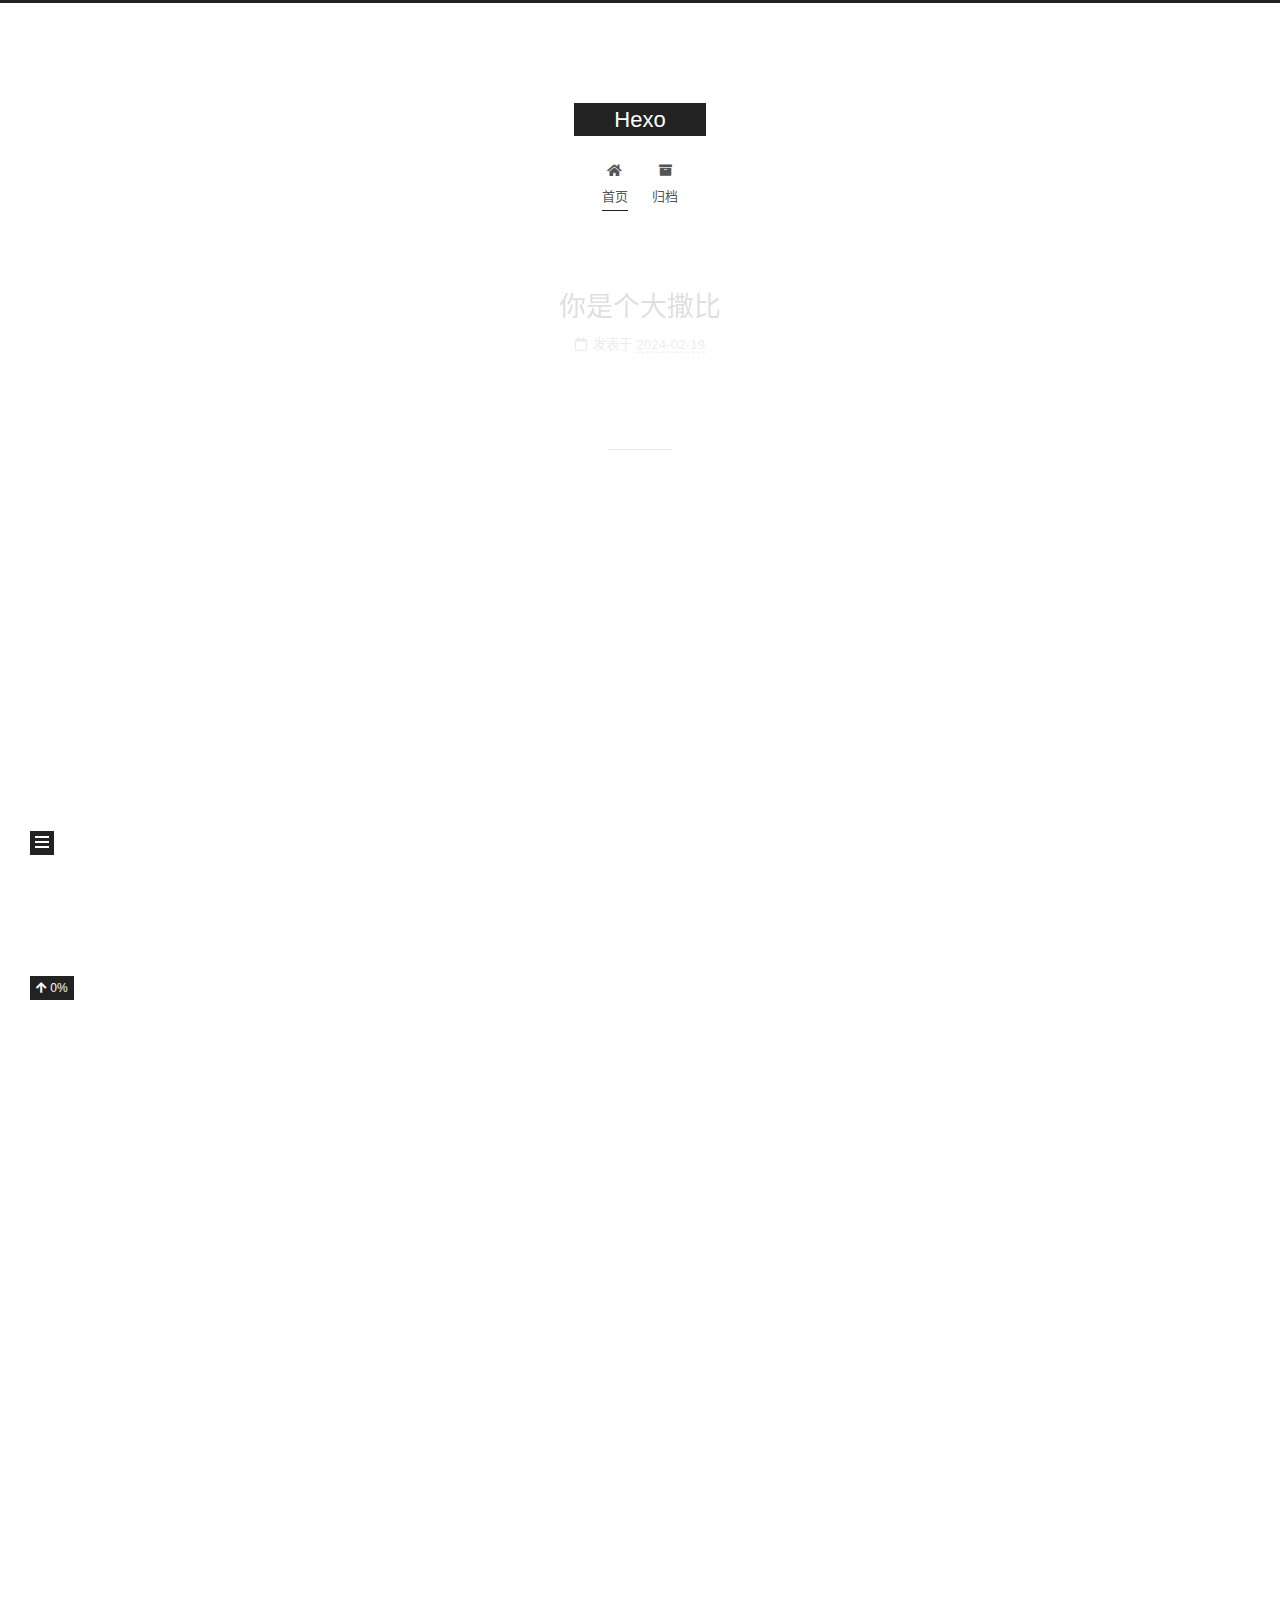
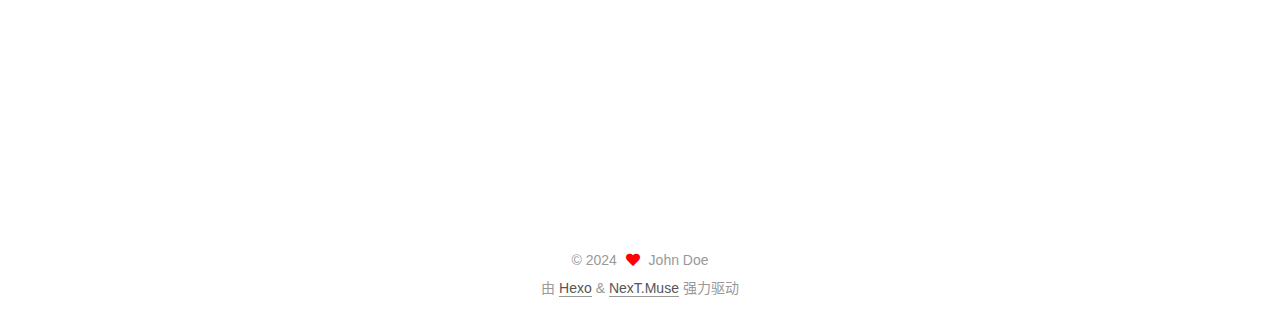
<file: index.html>
<!DOCTYPE html>
<html lang="zh-CN">
<head>
  <meta charset="UTF-8">
<meta name="viewport" content="width=device-width, initial-scale=1, maximum-scale=2">
<meta name="theme-color" content="#222">
<meta name="generator" content="Hexo 7.1.1">
  <link rel="apple-touch-icon" sizes="180x180" href="/images/apple-touch-icon-next.png">
  <link rel="icon" type="image/png" sizes="32x32" href="/images/favicon-32x32-next.png">
  <link rel="icon" type="image/png" sizes="16x16" href="/images/favicon-16x16-next.png">
  <link rel="mask-icon" href="/images/logo.svg" color="#222">

<link rel="stylesheet" href="/css/main.css">


<link rel="stylesheet" href="/lib/font-awesome/css/all.min.css">

<script id="hexo-configurations">
    var NexT = window.NexT || {};
    var CONFIG = {"hostname":"example.com","root":"/","scheme":"Muse","version":"7.8.0","exturl":false,"sidebar":{"position":"left","display":"post","padding":18,"offset":12,"onmobile":false},"copycode":{"enable":false,"show_result":false,"style":null},"back2top":{"enable":true,"sidebar":false,"scrollpercent":false},"bookmark":{"enable":false,"color":"#222","save":"auto"},"fancybox":false,"mediumzoom":false,"lazyload":false,"pangu":false,"comments":{"style":"tabs","active":null,"storage":true,"lazyload":false,"nav":null},"algolia":{"hits":{"per_page":10},"labels":{"input_placeholder":"Search for Posts","hits_empty":"We didn't find any results for the search: ${query}","hits_stats":"${hits} results found in ${time} ms"}},"localsearch":{"enable":false,"trigger":"auto","top_n_per_article":1,"unescape":false,"preload":false},"motion":{"enable":true,"async":false,"transition":{"post_block":"fadeIn","post_header":"slideDownIn","post_body":"slideDownIn","coll_header":"slideLeftIn","sidebar":"slideUpIn"}},"path":"search.xml"};
  </script>

  <meta property="og:type" content="website">
<meta property="og:title" content="Hexo">
<meta property="og:url" content="http://example.com/index.html">
<meta property="og:site_name" content="Hexo">
<meta property="og:locale" content="zh_CN">
<meta property="article:author" content="John Doe">
<meta name="twitter:card" content="summary">

<link rel="canonical" href="http://example.com/">


<script id="page-configurations">
  // https://hexo.io/docs/variables.html
  CONFIG.page = {
    sidebar: "",
    isHome : true,
    isPost : false,
    lang   : 'zh-CN'
  };
</script>

  <title>Hexo</title>
  






  <noscript>
  <style>
  .use-motion .brand,
  .use-motion .menu-item,
  .sidebar-inner,
  .use-motion .post-block,
  .use-motion .pagination,
  .use-motion .comments,
  .use-motion .post-header,
  .use-motion .post-body,
  .use-motion .collection-header { opacity: initial; }

  .use-motion .site-title,
  .use-motion .site-subtitle {
    opacity: initial;
    top: initial;
  }

  .use-motion .logo-line-before i { left: initial; }
  .use-motion .logo-line-after i { right: initial; }
  </style>
</noscript>

</head>

<body itemscope itemtype="http://schema.org/WebPage">
  <div class="container use-motion">
    <div class="headband"></div>

    <header class="header" itemscope itemtype="http://schema.org/WPHeader">
      <div class="header-inner"><div class="site-brand-container">
  <div class="site-nav-toggle">
    <div class="toggle" aria-label="切换导航栏">
      <span class="toggle-line toggle-line-first"></span>
      <span class="toggle-line toggle-line-middle"></span>
      <span class="toggle-line toggle-line-last"></span>
    </div>
  </div>

  <div class="site-meta">

    <a href="/" class="brand" rel="start">
      <span class="logo-line-before"><i></i></span>
      <h1 class="site-title">Hexo</h1>
      <span class="logo-line-after"><i></i></span>
    </a>
  </div>

  <div class="site-nav-right">
    <div class="toggle popup-trigger">
    </div>
  </div>
</div>




<nav class="site-nav">
  <ul id="menu" class="main-menu menu">
        <li class="menu-item menu-item-home">

    <a href="/" rel="section"><i class="fa fa-home fa-fw"></i>首页</a>

  </li>
        <li class="menu-item menu-item-archives">

    <a href="/archives/" rel="section"><i class="fa fa-archive fa-fw"></i>归档</a>

  </li>
  </ul>
</nav>




</div>
    </header>

    
  <div class="back-to-top">
    <i class="fa fa-arrow-up"></i>
    <span>0%</span>
  </div>


    <main class="main">
      <div class="main-inner">
        <div class="content-wrap">
          

          <div class="content index posts-expand">
            
      
  
  
  <article itemscope itemtype="http://schema.org/Article" class="post-block" lang="zh-CN">
    <link itemprop="mainEntityOfPage" href="http://example.com/2024/02/19/%E4%BD%A0%E6%98%AF%E4%B8%AA%E5%A4%A7%E6%92%92%E6%AF%94/">

    <span hidden itemprop="author" itemscope itemtype="http://schema.org/Person">
      <meta itemprop="image" content="/images/avatar.gif">
      <meta itemprop="name" content="John Doe">
      <meta itemprop="description" content="">
    </span>

    <span hidden itemprop="publisher" itemscope itemtype="http://schema.org/Organization">
      <meta itemprop="name" content="Hexo">
    </span>
      <header class="post-header">
        <h2 class="post-title" itemprop="name headline">
          
            <a href="/2024/02/19/%E4%BD%A0%E6%98%AF%E4%B8%AA%E5%A4%A7%E6%92%92%E6%AF%94/" class="post-title-link" itemprop="url">你是个大撒比</a>
        </h2>

        <div class="post-meta">
            <span class="post-meta-item">
              <span class="post-meta-item-icon">
                <i class="far fa-calendar"></i>
              </span>
              <span class="post-meta-item-text">发表于</span>

              <time title="创建时间：2024-02-19 15:18:17" itemprop="dateCreated datePublished" datetime="2024-02-19T15:18:17+08:00">2024-02-19</time>
            </span>

          

        </div>
      </header>

    
    
    
    <div class="post-body" itemprop="articleBody">

      
          
      
    </div>

    
    
    
      <footer class="post-footer">
        <div class="post-eof"></div>
      </footer>
  </article>
  
  
  

      
  
  
  <article itemscope itemtype="http://schema.org/Article" class="post-block" lang="zh-CN">
    <link itemprop="mainEntityOfPage" href="http://example.com/2024/02/19/One-of-my-handsome-guys/">

    <span hidden itemprop="author" itemscope itemtype="http://schema.org/Person">
      <meta itemprop="image" content="/images/avatar.gif">
      <meta itemprop="name" content="John Doe">
      <meta itemprop="description" content="">
    </span>

    <span hidden itemprop="publisher" itemscope itemtype="http://schema.org/Organization">
      <meta itemprop="name" content="Hexo">
    </span>
      <header class="post-header">
        <h2 class="post-title" itemprop="name headline">
          
            <a href="/2024/02/19/One-of-my-handsome-guys/" class="post-title-link" itemprop="url">One of my handsome guys</a>
        </h2>

        <div class="post-meta">
            <span class="post-meta-item">
              <span class="post-meta-item-icon">
                <i class="far fa-calendar"></i>
              </span>
              <span class="post-meta-item-text">发表于</span>

              <time title="创建时间：2024-02-19 15:14:50" itemprop="dateCreated datePublished" datetime="2024-02-19T15:14:50+08:00">2024-02-19</time>
            </span>

          

        </div>
      </header>

    
    
    
    <div class="post-body" itemprop="articleBody">

      
          
      
    </div>

    
    
    
      <footer class="post-footer">
        <div class="post-eof"></div>
      </footer>
  </article>
  
  
  

      
  
  
  <article itemscope itemtype="http://schema.org/Article" class="post-block" lang="zh-CN">
    <link itemprop="mainEntityOfPage" href="http://example.com/2024/02/19/hello-world/">

    <span hidden itemprop="author" itemscope itemtype="http://schema.org/Person">
      <meta itemprop="image" content="/images/avatar.gif">
      <meta itemprop="name" content="John Doe">
      <meta itemprop="description" content="">
    </span>

    <span hidden itemprop="publisher" itemscope itemtype="http://schema.org/Organization">
      <meta itemprop="name" content="Hexo">
    </span>
      <header class="post-header">
        <h2 class="post-title" itemprop="name headline">
          
            <a href="/2024/02/19/hello-world/" class="post-title-link" itemprop="url">Hello World</a>
        </h2>

        <div class="post-meta">
            <span class="post-meta-item">
              <span class="post-meta-item-icon">
                <i class="far fa-calendar"></i>
              </span>
              <span class="post-meta-item-text">发表于</span>

              <time title="创建时间：2024-02-19 14:55:05" itemprop="dateCreated datePublished" datetime="2024-02-19T14:55:05+08:00">2024-02-19</time>
            </span>

          

        </div>
      </header>

    
    
    
    <div class="post-body" itemprop="articleBody">

      
          <p>Welcome to <a target="_blank" rel="noopener" href="https://hexo.io/">Hexo</a>! This is your very first post. Check <a target="_blank" rel="noopener" href="https://hexo.io/docs/">documentation</a> for more info. If you get any problems when using Hexo, you can find the answer in <a target="_blank" rel="noopener" href="https://hexo.io/docs/troubleshooting.html">troubleshooting</a> or you can ask me on <a target="_blank" rel="noopener" href="https://github.com/hexojs/hexo/issues">GitHub</a>.</p>
<h2 id="Quick-Start"><a href="#Quick-Start" class="headerlink" title="Quick Start"></a>Quick Start</h2><h3 id="Create-a-new-post"><a href="#Create-a-new-post" class="headerlink" title="Create a new post"></a>Create a new post</h3><figure class="highlight bash"><table><tr><td class="gutter"><pre><span class="line">1</span><br></pre></td><td class="code"><pre><span class="line">$ hexo new <span class="string">&quot;My New Post&quot;</span></span><br></pre></td></tr></table></figure>

<p>More info: <a target="_blank" rel="noopener" href="https://hexo.io/docs/writing.html">Writing</a></p>
<h3 id="Run-server"><a href="#Run-server" class="headerlink" title="Run server"></a>Run server</h3><figure class="highlight bash"><table><tr><td class="gutter"><pre><span class="line">1</span><br></pre></td><td class="code"><pre><span class="line">$ hexo server</span><br></pre></td></tr></table></figure>

<p>More info: <a target="_blank" rel="noopener" href="https://hexo.io/docs/server.html">Server</a></p>
<h3 id="Generate-static-files"><a href="#Generate-static-files" class="headerlink" title="Generate static files"></a>Generate static files</h3><figure class="highlight bash"><table><tr><td class="gutter"><pre><span class="line">1</span><br></pre></td><td class="code"><pre><span class="line">$ hexo generate</span><br></pre></td></tr></table></figure>

<p>More info: <a target="_blank" rel="noopener" href="https://hexo.io/docs/generating.html">Generating</a></p>
<h3 id="Deploy-to-remote-sites"><a href="#Deploy-to-remote-sites" class="headerlink" title="Deploy to remote sites"></a>Deploy to remote sites</h3><figure class="highlight bash"><table><tr><td class="gutter"><pre><span class="line">1</span><br></pre></td><td class="code"><pre><span class="line">$ hexo deploy</span><br></pre></td></tr></table></figure>

<p>More info: <a target="_blank" rel="noopener" href="https://hexo.io/docs/one-command-deployment.html">Deployment</a></p>

      
    </div>

    
    
    
      <footer class="post-footer">
        <div class="post-eof"></div>
      </footer>
  </article>
  
  
  


  



          </div>
          

<script>
  window.addEventListener('tabs:register', () => {
    let { activeClass } = CONFIG.comments;
    if (CONFIG.comments.storage) {
      activeClass = localStorage.getItem('comments_active') || activeClass;
    }
    if (activeClass) {
      let activeTab = document.querySelector(`a[href="#comment-${activeClass}"]`);
      if (activeTab) {
        activeTab.click();
      }
    }
  });
  if (CONFIG.comments.storage) {
    window.addEventListener('tabs:click', event => {
      if (!event.target.matches('.tabs-comment .tab-content .tab-pane')) return;
      let commentClass = event.target.classList[1];
      localStorage.setItem('comments_active', commentClass);
    });
  }
</script>

        </div>
          
  
  <div class="toggle sidebar-toggle">
    <span class="toggle-line toggle-line-first"></span>
    <span class="toggle-line toggle-line-middle"></span>
    <span class="toggle-line toggle-line-last"></span>
  </div>

  <aside class="sidebar">
    <div class="sidebar-inner">

      <ul class="sidebar-nav motion-element">
        <li class="sidebar-nav-toc">
          文章目录
        </li>
        <li class="sidebar-nav-overview">
          站点概览
        </li>
      </ul>

      <!--noindex-->
      <div class="post-toc-wrap sidebar-panel">
      </div>
      <!--/noindex-->

      <div class="site-overview-wrap sidebar-panel">
        <div class="site-author motion-element" itemprop="author" itemscope itemtype="http://schema.org/Person">
  <p class="site-author-name" itemprop="name">John Doe</p>
  <div class="site-description" itemprop="description"></div>
</div>
<div class="site-state-wrap motion-element">
  <nav class="site-state">
      <div class="site-state-item site-state-posts">
          <a href="/archives/">
        
          <span class="site-state-item-count">3</span>
          <span class="site-state-item-name">日志</span>
        </a>
      </div>
  </nav>
</div>



      </div>

    </div>
  </aside>
  <div id="sidebar-dimmer"></div>


      </div>
    </main>

    <footer class="footer">
      <div class="footer-inner">
        

        

<div class="copyright">
  
  &copy; 
  <span itemprop="copyrightYear">2024</span>
  <span class="with-love">
    <i class="fa fa-heart"></i>
  </span>
  <span class="author" itemprop="copyrightHolder">John Doe</span>
</div>
  <div class="powered-by">由 <a href="https://hexo.io/" class="theme-link" rel="noopener" target="_blank">Hexo</a> & <a href="https://muse.theme-next.org/" class="theme-link" rel="noopener" target="_blank">NexT.Muse</a> 强力驱动
  </div>

        








      </div>
    </footer>
  </div>

  
  <script src="/lib/anime.min.js"></script>
  <script src="/lib/velocity/velocity.min.js"></script>
  <script src="/lib/velocity/velocity.ui.min.js"></script>

<script src="/js/utils.js"></script>

<script src="/js/motion.js"></script>


<script src="/js/schemes/muse.js"></script>


<script src="/js/next-boot.js"></script>




  















  

  

</body>
</html>
</file>
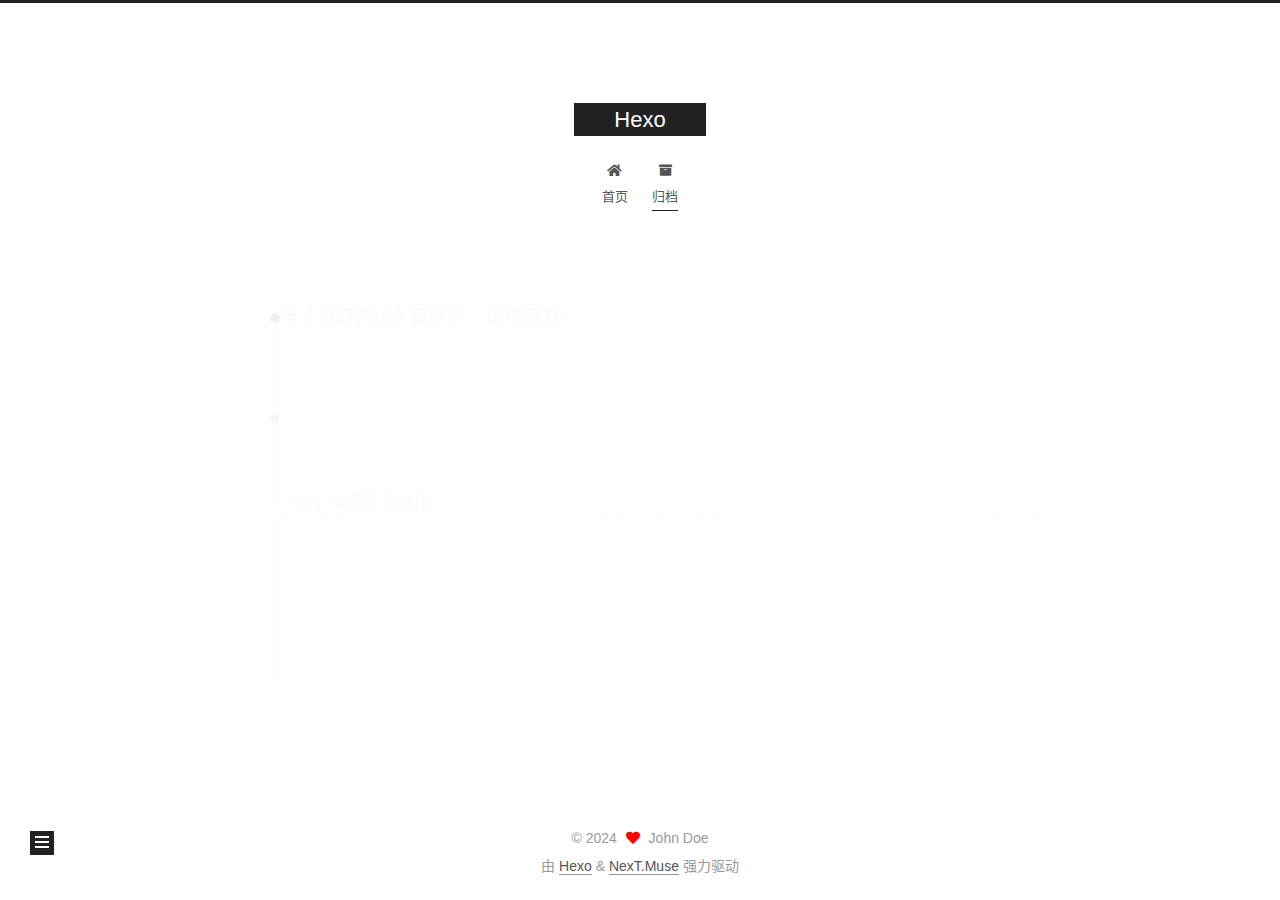
<file: archives/index.html>
<!DOCTYPE html>
<html lang="zh-CN">
<head>
  <meta charset="UTF-8">
<meta name="viewport" content="width=device-width, initial-scale=1, maximum-scale=2">
<meta name="theme-color" content="#222">
<meta name="generator" content="Hexo 7.1.1">
  <link rel="apple-touch-icon" sizes="180x180" href="/images/apple-touch-icon-next.png">
  <link rel="icon" type="image/png" sizes="32x32" href="/images/favicon-32x32-next.png">
  <link rel="icon" type="image/png" sizes="16x16" href="/images/favicon-16x16-next.png">
  <link rel="mask-icon" href="/images/logo.svg" color="#222">

<link rel="stylesheet" href="/css/main.css">


<link rel="stylesheet" href="/lib/font-awesome/css/all.min.css">

<script id="hexo-configurations">
    var NexT = window.NexT || {};
    var CONFIG = {"hostname":"example.com","root":"/","scheme":"Muse","version":"7.8.0","exturl":false,"sidebar":{"position":"left","display":"post","padding":18,"offset":12,"onmobile":false},"copycode":{"enable":false,"show_result":false,"style":null},"back2top":{"enable":true,"sidebar":false,"scrollpercent":false},"bookmark":{"enable":false,"color":"#222","save":"auto"},"fancybox":false,"mediumzoom":false,"lazyload":false,"pangu":false,"comments":{"style":"tabs","active":null,"storage":true,"lazyload":false,"nav":null},"algolia":{"hits":{"per_page":10},"labels":{"input_placeholder":"Search for Posts","hits_empty":"We didn't find any results for the search: ${query}","hits_stats":"${hits} results found in ${time} ms"}},"localsearch":{"enable":false,"trigger":"auto","top_n_per_article":1,"unescape":false,"preload":false},"motion":{"enable":true,"async":false,"transition":{"post_block":"fadeIn","post_header":"slideDownIn","post_body":"slideDownIn","coll_header":"slideLeftIn","sidebar":"slideUpIn"}},"path":"search.xml"};
  </script>

  <meta property="og:type" content="website">
<meta property="og:title" content="Hexo">
<meta property="og:url" content="http://example.com/archives/index.html">
<meta property="og:site_name" content="Hexo">
<meta property="og:locale" content="zh_CN">
<meta property="article:author" content="John Doe">
<meta name="twitter:card" content="summary">

<link rel="canonical" href="http://example.com/archives/">


<script id="page-configurations">
  // https://hexo.io/docs/variables.html
  CONFIG.page = {
    sidebar: "",
    isHome : false,
    isPost : false,
    lang   : 'zh-CN'
  };
</script>

  <title>归档 | Hexo</title>
  






  <noscript>
  <style>
  .use-motion .brand,
  .use-motion .menu-item,
  .sidebar-inner,
  .use-motion .post-block,
  .use-motion .pagination,
  .use-motion .comments,
  .use-motion .post-header,
  .use-motion .post-body,
  .use-motion .collection-header { opacity: initial; }

  .use-motion .site-title,
  .use-motion .site-subtitle {
    opacity: initial;
    top: initial;
  }

  .use-motion .logo-line-before i { left: initial; }
  .use-motion .logo-line-after i { right: initial; }
  </style>
</noscript>

</head>

<body itemscope itemtype="http://schema.org/WebPage">
  <div class="container use-motion">
    <div class="headband"></div>

    <header class="header" itemscope itemtype="http://schema.org/WPHeader">
      <div class="header-inner"><div class="site-brand-container">
  <div class="site-nav-toggle">
    <div class="toggle" aria-label="切换导航栏">
      <span class="toggle-line toggle-line-first"></span>
      <span class="toggle-line toggle-line-middle"></span>
      <span class="toggle-line toggle-line-last"></span>
    </div>
  </div>

  <div class="site-meta">

    <a href="/" class="brand" rel="start">
      <span class="logo-line-before"><i></i></span>
      <h1 class="site-title">Hexo</h1>
      <span class="logo-line-after"><i></i></span>
    </a>
  </div>

  <div class="site-nav-right">
    <div class="toggle popup-trigger">
    </div>
  </div>
</div>




<nav class="site-nav">
  <ul id="menu" class="main-menu menu">
        <li class="menu-item menu-item-home">

    <a href="/" rel="section"><i class="fa fa-home fa-fw"></i>首页</a>

  </li>
        <li class="menu-item menu-item-archives">

    <a href="/archives/" rel="section"><i class="fa fa-archive fa-fw"></i>归档</a>

  </li>
  </ul>
</nav>




</div>
    </header>

    
  <div class="back-to-top">
    <i class="fa fa-arrow-up"></i>
    <span>0%</span>
  </div>


    <main class="main">
      <div class="main-inner">
        <div class="content-wrap">
          

          <div class="content archive">
            

  
  
  
  <div class="post-block">
    <div class="posts-collapse">
      <div class="collection-title">
        <span class="collection-header">嗯..! 目前共计 3 篇日志。 继续努力。</span>
      </div>

      
    <div class="collection-year">
      <span class="collection-header">2024</span>
    </div>

  <article itemscope itemtype="http://schema.org/Article">
    <header class="post-header">

      <div class="post-meta">
        <time itemprop="dateCreated"
              datetime="2024-02-19T15:18:17+08:00"
              content="2024-02-19">
          02-19
        </time>
      </div>

      <div class="post-title">
          <a class="post-title-link" href="/2024/02/19/%E4%BD%A0%E6%98%AF%E4%B8%AA%E5%A4%A7%E6%92%92%E6%AF%94/" itemprop="url">
            <span itemprop="name">你是个大撒比</span>
          </a>
      </div>

    </header>
  </article>

  <article itemscope itemtype="http://schema.org/Article">
    <header class="post-header">

      <div class="post-meta">
        <time itemprop="dateCreated"
              datetime="2024-02-19T15:14:50+08:00"
              content="2024-02-19">
          02-19
        </time>
      </div>

      <div class="post-title">
          <a class="post-title-link" href="/2024/02/19/One-of-my-handsome-guys/" itemprop="url">
            <span itemprop="name">One of my handsome guys</span>
          </a>
      </div>

    </header>
  </article>

  <article itemscope itemtype="http://schema.org/Article">
    <header class="post-header">

      <div class="post-meta">
        <time itemprop="dateCreated"
              datetime="2024-02-19T14:55:05+08:00"
              content="2024-02-19">
          02-19
        </time>
      </div>

      <div class="post-title">
          <a class="post-title-link" href="/2024/02/19/hello-world/" itemprop="url">
            <span itemprop="name">Hello World</span>
          </a>
      </div>

    </header>
  </article>


    </div>
  </div>
  
  
  

  



          </div>
          

<script>
  window.addEventListener('tabs:register', () => {
    let { activeClass } = CONFIG.comments;
    if (CONFIG.comments.storage) {
      activeClass = localStorage.getItem('comments_active') || activeClass;
    }
    if (activeClass) {
      let activeTab = document.querySelector(`a[href="#comment-${activeClass}"]`);
      if (activeTab) {
        activeTab.click();
      }
    }
  });
  if (CONFIG.comments.storage) {
    window.addEventListener('tabs:click', event => {
      if (!event.target.matches('.tabs-comment .tab-content .tab-pane')) return;
      let commentClass = event.target.classList[1];
      localStorage.setItem('comments_active', commentClass);
    });
  }
</script>

        </div>
          
  
  <div class="toggle sidebar-toggle">
    <span class="toggle-line toggle-line-first"></span>
    <span class="toggle-line toggle-line-middle"></span>
    <span class="toggle-line toggle-line-last"></span>
  </div>

  <aside class="sidebar">
    <div class="sidebar-inner">

      <ul class="sidebar-nav motion-element">
        <li class="sidebar-nav-toc">
          文章目录
        </li>
        <li class="sidebar-nav-overview">
          站点概览
        </li>
      </ul>

      <!--noindex-->
      <div class="post-toc-wrap sidebar-panel">
      </div>
      <!--/noindex-->

      <div class="site-overview-wrap sidebar-panel">
        <div class="site-author motion-element" itemprop="author" itemscope itemtype="http://schema.org/Person">
  <p class="site-author-name" itemprop="name">John Doe</p>
  <div class="site-description" itemprop="description"></div>
</div>
<div class="site-state-wrap motion-element">
  <nav class="site-state">
      <div class="site-state-item site-state-posts">
          <a href="/archives/">
        
          <span class="site-state-item-count">3</span>
          <span class="site-state-item-name">日志</span>
        </a>
      </div>
  </nav>
</div>



      </div>

    </div>
  </aside>
  <div id="sidebar-dimmer"></div>


      </div>
    </main>

    <footer class="footer">
      <div class="footer-inner">
        

        

<div class="copyright">
  
  &copy; 
  <span itemprop="copyrightYear">2024</span>
  <span class="with-love">
    <i class="fa fa-heart"></i>
  </span>
  <span class="author" itemprop="copyrightHolder">John Doe</span>
</div>
  <div class="powered-by">由 <a href="https://hexo.io/" class="theme-link" rel="noopener" target="_blank">Hexo</a> & <a href="https://muse.theme-next.org/" class="theme-link" rel="noopener" target="_blank">NexT.Muse</a> 强力驱动
  </div>

        








      </div>
    </footer>
  </div>

  
  <script src="/lib/anime.min.js"></script>
  <script src="/lib/velocity/velocity.min.js"></script>
  <script src="/lib/velocity/velocity.ui.min.js"></script>

<script src="/js/utils.js"></script>

<script src="/js/motion.js"></script>


<script src="/js/schemes/muse.js"></script>


<script src="/js/next-boot.js"></script>




  















  

  

</body>
</html>
</file>
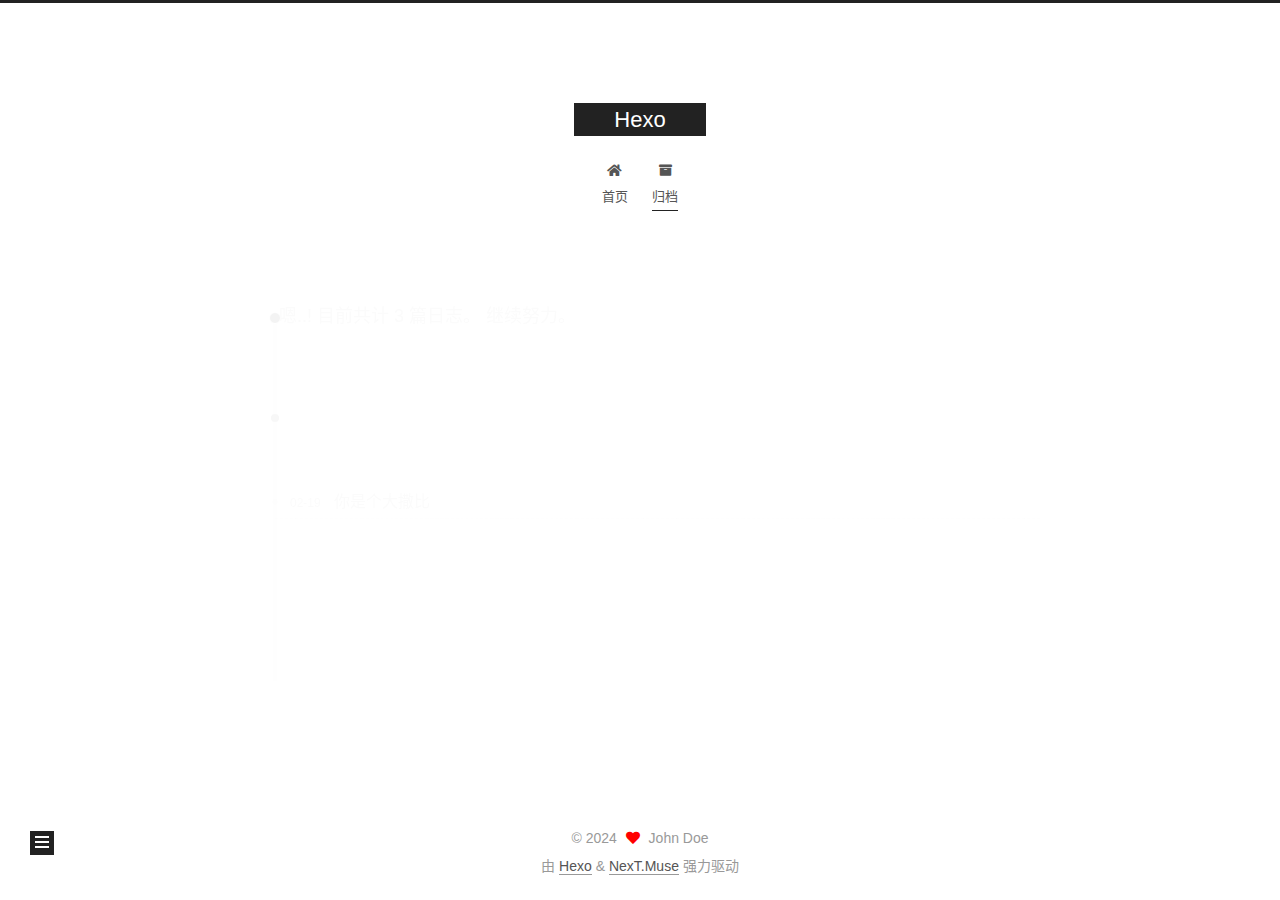
<file: archives/2024/index.html>
<!DOCTYPE html>
<html lang="zh-CN">
<head>
  <meta charset="UTF-8">
<meta name="viewport" content="width=device-width, initial-scale=1, maximum-scale=2">
<meta name="theme-color" content="#222">
<meta name="generator" content="Hexo 7.1.1">
  <link rel="apple-touch-icon" sizes="180x180" href="/images/apple-touch-icon-next.png">
  <link rel="icon" type="image/png" sizes="32x32" href="/images/favicon-32x32-next.png">
  <link rel="icon" type="image/png" sizes="16x16" href="/images/favicon-16x16-next.png">
  <link rel="mask-icon" href="/images/logo.svg" color="#222">

<link rel="stylesheet" href="/css/main.css">


<link rel="stylesheet" href="/lib/font-awesome/css/all.min.css">

<script id="hexo-configurations">
    var NexT = window.NexT || {};
    var CONFIG = {"hostname":"example.com","root":"/","scheme":"Muse","version":"7.8.0","exturl":false,"sidebar":{"position":"left","display":"post","padding":18,"offset":12,"onmobile":false},"copycode":{"enable":false,"show_result":false,"style":null},"back2top":{"enable":true,"sidebar":false,"scrollpercent":false},"bookmark":{"enable":false,"color":"#222","save":"auto"},"fancybox":false,"mediumzoom":false,"lazyload":false,"pangu":false,"comments":{"style":"tabs","active":null,"storage":true,"lazyload":false,"nav":null},"algolia":{"hits":{"per_page":10},"labels":{"input_placeholder":"Search for Posts","hits_empty":"We didn't find any results for the search: ${query}","hits_stats":"${hits} results found in ${time} ms"}},"localsearch":{"enable":false,"trigger":"auto","top_n_per_article":1,"unescape":false,"preload":false},"motion":{"enable":true,"async":false,"transition":{"post_block":"fadeIn","post_header":"slideDownIn","post_body":"slideDownIn","coll_header":"slideLeftIn","sidebar":"slideUpIn"}},"path":"search.xml"};
  </script>

  <meta property="og:type" content="website">
<meta property="og:title" content="Hexo">
<meta property="og:url" content="http://example.com/archives/2024/index.html">
<meta property="og:site_name" content="Hexo">
<meta property="og:locale" content="zh_CN">
<meta property="article:author" content="John Doe">
<meta name="twitter:card" content="summary">

<link rel="canonical" href="http://example.com/archives/2024/">


<script id="page-configurations">
  // https://hexo.io/docs/variables.html
  CONFIG.page = {
    sidebar: "",
    isHome : false,
    isPost : false,
    lang   : 'zh-CN'
  };
</script>

  <title>归档 | Hexo</title>
  






  <noscript>
  <style>
  .use-motion .brand,
  .use-motion .menu-item,
  .sidebar-inner,
  .use-motion .post-block,
  .use-motion .pagination,
  .use-motion .comments,
  .use-motion .post-header,
  .use-motion .post-body,
  .use-motion .collection-header { opacity: initial; }

  .use-motion .site-title,
  .use-motion .site-subtitle {
    opacity: initial;
    top: initial;
  }

  .use-motion .logo-line-before i { left: initial; }
  .use-motion .logo-line-after i { right: initial; }
  </style>
</noscript>

</head>

<body itemscope itemtype="http://schema.org/WebPage">
  <div class="container use-motion">
    <div class="headband"></div>

    <header class="header" itemscope itemtype="http://schema.org/WPHeader">
      <div class="header-inner"><div class="site-brand-container">
  <div class="site-nav-toggle">
    <div class="toggle" aria-label="切换导航栏">
      <span class="toggle-line toggle-line-first"></span>
      <span class="toggle-line toggle-line-middle"></span>
      <span class="toggle-line toggle-line-last"></span>
    </div>
  </div>

  <div class="site-meta">

    <a href="/" class="brand" rel="start">
      <span class="logo-line-before"><i></i></span>
      <h1 class="site-title">Hexo</h1>
      <span class="logo-line-after"><i></i></span>
    </a>
  </div>

  <div class="site-nav-right">
    <div class="toggle popup-trigger">
    </div>
  </div>
</div>




<nav class="site-nav">
  <ul id="menu" class="main-menu menu">
        <li class="menu-item menu-item-home">

    <a href="/" rel="section"><i class="fa fa-home fa-fw"></i>首页</a>

  </li>
        <li class="menu-item menu-item-archives">

    <a href="/archives/" rel="section"><i class="fa fa-archive fa-fw"></i>归档</a>

  </li>
  </ul>
</nav>




</div>
    </header>

    
  <div class="back-to-top">
    <i class="fa fa-arrow-up"></i>
    <span>0%</span>
  </div>


    <main class="main">
      <div class="main-inner">
        <div class="content-wrap">
          

          <div class="content archive">
            

  
  
  
  <div class="post-block">
    <div class="posts-collapse">
      <div class="collection-title">
        <span class="collection-header">嗯..! 目前共计 3 篇日志。 继续努力。</span>
      </div>

      
    <div class="collection-year">
      <span class="collection-header">2024</span>
    </div>

  <article itemscope itemtype="http://schema.org/Article">
    <header class="post-header">

      <div class="post-meta">
        <time itemprop="dateCreated"
              datetime="2024-02-19T15:18:17+08:00"
              content="2024-02-19">
          02-19
        </time>
      </div>

      <div class="post-title">
          <a class="post-title-link" href="/2024/02/19/%E4%BD%A0%E6%98%AF%E4%B8%AA%E5%A4%A7%E6%92%92%E6%AF%94/" itemprop="url">
            <span itemprop="name">你是个大撒比</span>
          </a>
      </div>

    </header>
  </article>

  <article itemscope itemtype="http://schema.org/Article">
    <header class="post-header">

      <div class="post-meta">
        <time itemprop="dateCreated"
              datetime="2024-02-19T15:14:50+08:00"
              content="2024-02-19">
          02-19
        </time>
      </div>

      <div class="post-title">
          <a class="post-title-link" href="/2024/02/19/One-of-my-handsome-guys/" itemprop="url">
            <span itemprop="name">One of my handsome guys</span>
          </a>
      </div>

    </header>
  </article>

  <article itemscope itemtype="http://schema.org/Article">
    <header class="post-header">

      <div class="post-meta">
        <time itemprop="dateCreated"
              datetime="2024-02-19T14:55:05+08:00"
              content="2024-02-19">
          02-19
        </time>
      </div>

      <div class="post-title">
          <a class="post-title-link" href="/2024/02/19/hello-world/" itemprop="url">
            <span itemprop="name">Hello World</span>
          </a>
      </div>

    </header>
  </article>


    </div>
  </div>
  
  
  

  



          </div>
          

<script>
  window.addEventListener('tabs:register', () => {
    let { activeClass } = CONFIG.comments;
    if (CONFIG.comments.storage) {
      activeClass = localStorage.getItem('comments_active') || activeClass;
    }
    if (activeClass) {
      let activeTab = document.querySelector(`a[href="#comment-${activeClass}"]`);
      if (activeTab) {
        activeTab.click();
      }
    }
  });
  if (CONFIG.comments.storage) {
    window.addEventListener('tabs:click', event => {
      if (!event.target.matches('.tabs-comment .tab-content .tab-pane')) return;
      let commentClass = event.target.classList[1];
      localStorage.setItem('comments_active', commentClass);
    });
  }
</script>

        </div>
          
  
  <div class="toggle sidebar-toggle">
    <span class="toggle-line toggle-line-first"></span>
    <span class="toggle-line toggle-line-middle"></span>
    <span class="toggle-line toggle-line-last"></span>
  </div>

  <aside class="sidebar">
    <div class="sidebar-inner">

      <ul class="sidebar-nav motion-element">
        <li class="sidebar-nav-toc">
          文章目录
        </li>
        <li class="sidebar-nav-overview">
          站点概览
        </li>
      </ul>

      <!--noindex-->
      <div class="post-toc-wrap sidebar-panel">
      </div>
      <!--/noindex-->

      <div class="site-overview-wrap sidebar-panel">
        <div class="site-author motion-element" itemprop="author" itemscope itemtype="http://schema.org/Person">
  <p class="site-author-name" itemprop="name">John Doe</p>
  <div class="site-description" itemprop="description"></div>
</div>
<div class="site-state-wrap motion-element">
  <nav class="site-state">
      <div class="site-state-item site-state-posts">
          <a href="/archives/">
        
          <span class="site-state-item-count">3</span>
          <span class="site-state-item-name">日志</span>
        </a>
      </div>
  </nav>
</div>



      </div>

    </div>
  </aside>
  <div id="sidebar-dimmer"></div>


      </div>
    </main>

    <footer class="footer">
      <div class="footer-inner">
        

        

<div class="copyright">
  
  &copy; 
  <span itemprop="copyrightYear">2024</span>
  <span class="with-love">
    <i class="fa fa-heart"></i>
  </span>
  <span class="author" itemprop="copyrightHolder">John Doe</span>
</div>
  <div class="powered-by">由 <a href="https://hexo.io/" class="theme-link" rel="noopener" target="_blank">Hexo</a> & <a href="https://muse.theme-next.org/" class="theme-link" rel="noopener" target="_blank">NexT.Muse</a> 强力驱动
  </div>

        








      </div>
    </footer>
  </div>

  
  <script src="/lib/anime.min.js"></script>
  <script src="/lib/velocity/velocity.min.js"></script>
  <script src="/lib/velocity/velocity.ui.min.js"></script>

<script src="/js/utils.js"></script>

<script src="/js/motion.js"></script>


<script src="/js/schemes/muse.js"></script>


<script src="/js/next-boot.js"></script>




  















  

  

</body>
</html>
</file>
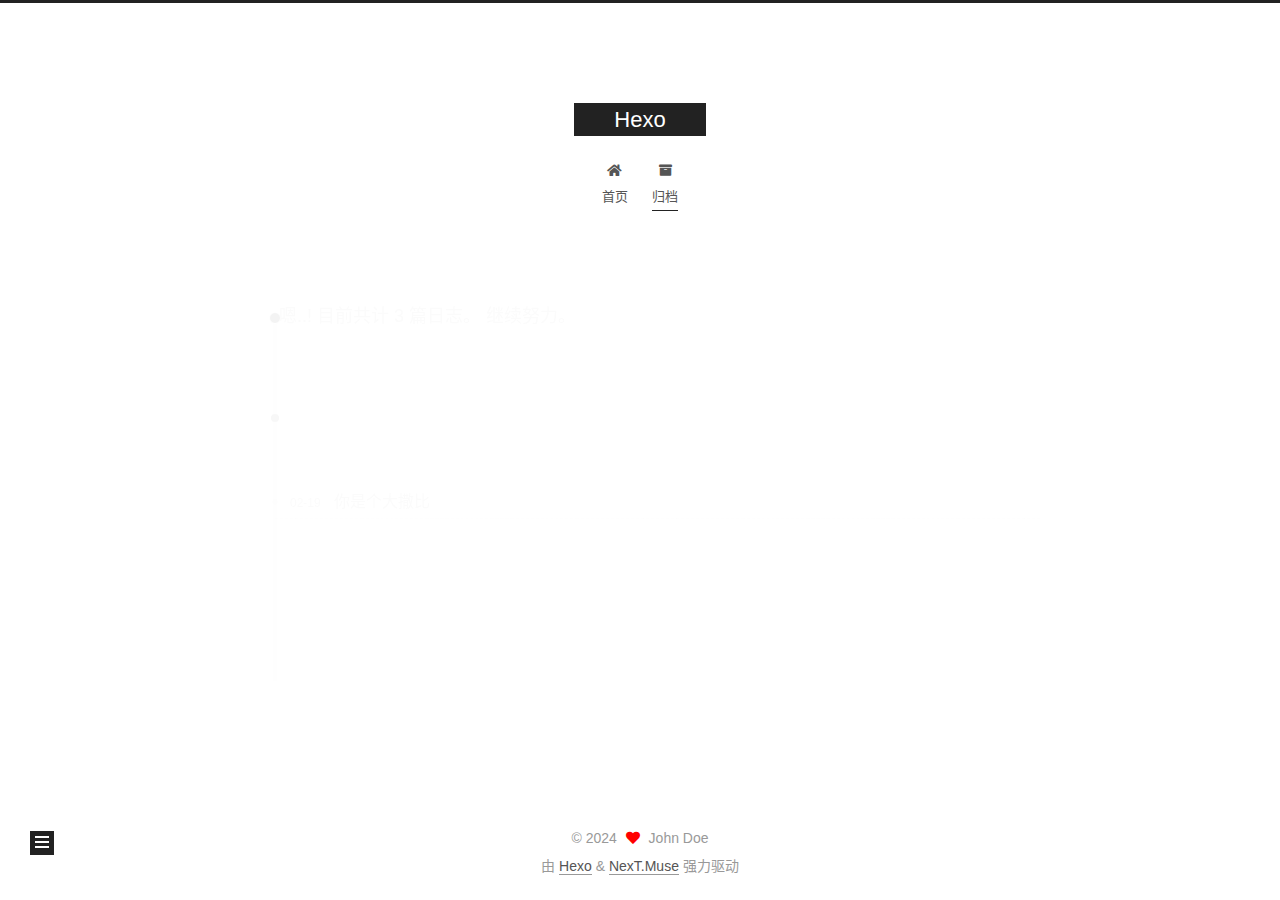
<file: archives/2024/02/index.html>
<!DOCTYPE html>
<html lang="zh-CN">
<head>
  <meta charset="UTF-8">
<meta name="viewport" content="width=device-width, initial-scale=1, maximum-scale=2">
<meta name="theme-color" content="#222">
<meta name="generator" content="Hexo 7.1.1">
  <link rel="apple-touch-icon" sizes="180x180" href="/images/apple-touch-icon-next.png">
  <link rel="icon" type="image/png" sizes="32x32" href="/images/favicon-32x32-next.png">
  <link rel="icon" type="image/png" sizes="16x16" href="/images/favicon-16x16-next.png">
  <link rel="mask-icon" href="/images/logo.svg" color="#222">

<link rel="stylesheet" href="/css/main.css">


<link rel="stylesheet" href="/lib/font-awesome/css/all.min.css">

<script id="hexo-configurations">
    var NexT = window.NexT || {};
    var CONFIG = {"hostname":"example.com","root":"/","scheme":"Muse","version":"7.8.0","exturl":false,"sidebar":{"position":"left","display":"post","padding":18,"offset":12,"onmobile":false},"copycode":{"enable":false,"show_result":false,"style":null},"back2top":{"enable":true,"sidebar":false,"scrollpercent":false},"bookmark":{"enable":false,"color":"#222","save":"auto"},"fancybox":false,"mediumzoom":false,"lazyload":false,"pangu":false,"comments":{"style":"tabs","active":null,"storage":true,"lazyload":false,"nav":null},"algolia":{"hits":{"per_page":10},"labels":{"input_placeholder":"Search for Posts","hits_empty":"We didn't find any results for the search: ${query}","hits_stats":"${hits} results found in ${time} ms"}},"localsearch":{"enable":false,"trigger":"auto","top_n_per_article":1,"unescape":false,"preload":false},"motion":{"enable":true,"async":false,"transition":{"post_block":"fadeIn","post_header":"slideDownIn","post_body":"slideDownIn","coll_header":"slideLeftIn","sidebar":"slideUpIn"}},"path":"search.xml"};
  </script>

  <meta property="og:type" content="website">
<meta property="og:title" content="Hexo">
<meta property="og:url" content="http://example.com/archives/2024/02/index.html">
<meta property="og:site_name" content="Hexo">
<meta property="og:locale" content="zh_CN">
<meta property="article:author" content="John Doe">
<meta name="twitter:card" content="summary">

<link rel="canonical" href="http://example.com/archives/2024/02/">


<script id="page-configurations">
  // https://hexo.io/docs/variables.html
  CONFIG.page = {
    sidebar: "",
    isHome : false,
    isPost : false,
    lang   : 'zh-CN'
  };
</script>

  <title>归档 | Hexo</title>
  






  <noscript>
  <style>
  .use-motion .brand,
  .use-motion .menu-item,
  .sidebar-inner,
  .use-motion .post-block,
  .use-motion .pagination,
  .use-motion .comments,
  .use-motion .post-header,
  .use-motion .post-body,
  .use-motion .collection-header { opacity: initial; }

  .use-motion .site-title,
  .use-motion .site-subtitle {
    opacity: initial;
    top: initial;
  }

  .use-motion .logo-line-before i { left: initial; }
  .use-motion .logo-line-after i { right: initial; }
  </style>
</noscript>

</head>

<body itemscope itemtype="http://schema.org/WebPage">
  <div class="container use-motion">
    <div class="headband"></div>

    <header class="header" itemscope itemtype="http://schema.org/WPHeader">
      <div class="header-inner"><div class="site-brand-container">
  <div class="site-nav-toggle">
    <div class="toggle" aria-label="切换导航栏">
      <span class="toggle-line toggle-line-first"></span>
      <span class="toggle-line toggle-line-middle"></span>
      <span class="toggle-line toggle-line-last"></span>
    </div>
  </div>

  <div class="site-meta">

    <a href="/" class="brand" rel="start">
      <span class="logo-line-before"><i></i></span>
      <h1 class="site-title">Hexo</h1>
      <span class="logo-line-after"><i></i></span>
    </a>
  </div>

  <div class="site-nav-right">
    <div class="toggle popup-trigger">
    </div>
  </div>
</div>




<nav class="site-nav">
  <ul id="menu" class="main-menu menu">
        <li class="menu-item menu-item-home">

    <a href="/" rel="section"><i class="fa fa-home fa-fw"></i>首页</a>

  </li>
        <li class="menu-item menu-item-archives">

    <a href="/archives/" rel="section"><i class="fa fa-archive fa-fw"></i>归档</a>

  </li>
  </ul>
</nav>




</div>
    </header>

    
  <div class="back-to-top">
    <i class="fa fa-arrow-up"></i>
    <span>0%</span>
  </div>


    <main class="main">
      <div class="main-inner">
        <div class="content-wrap">
          

          <div class="content archive">
            

  
  
  
  <div class="post-block">
    <div class="posts-collapse">
      <div class="collection-title">
        <span class="collection-header">嗯..! 目前共计 3 篇日志。 继续努力。</span>
      </div>

      
    <div class="collection-year">
      <span class="collection-header">2024</span>
    </div>

  <article itemscope itemtype="http://schema.org/Article">
    <header class="post-header">

      <div class="post-meta">
        <time itemprop="dateCreated"
              datetime="2024-02-19T15:18:17+08:00"
              content="2024-02-19">
          02-19
        </time>
      </div>

      <div class="post-title">
          <a class="post-title-link" href="/2024/02/19/%E4%BD%A0%E6%98%AF%E4%B8%AA%E5%A4%A7%E6%92%92%E6%AF%94/" itemprop="url">
            <span itemprop="name">你是个大撒比</span>
          </a>
      </div>

    </header>
  </article>

  <article itemscope itemtype="http://schema.org/Article">
    <header class="post-header">

      <div class="post-meta">
        <time itemprop="dateCreated"
              datetime="2024-02-19T15:14:50+08:00"
              content="2024-02-19">
          02-19
        </time>
      </div>

      <div class="post-title">
          <a class="post-title-link" href="/2024/02/19/One-of-my-handsome-guys/" itemprop="url">
            <span itemprop="name">One of my handsome guys</span>
          </a>
      </div>

    </header>
  </article>

  <article itemscope itemtype="http://schema.org/Article">
    <header class="post-header">

      <div class="post-meta">
        <time itemprop="dateCreated"
              datetime="2024-02-19T14:55:05+08:00"
              content="2024-02-19">
          02-19
        </time>
      </div>

      <div class="post-title">
          <a class="post-title-link" href="/2024/02/19/hello-world/" itemprop="url">
            <span itemprop="name">Hello World</span>
          </a>
      </div>

    </header>
  </article>


    </div>
  </div>
  
  
  

  



          </div>
          

<script>
  window.addEventListener('tabs:register', () => {
    let { activeClass } = CONFIG.comments;
    if (CONFIG.comments.storage) {
      activeClass = localStorage.getItem('comments_active') || activeClass;
    }
    if (activeClass) {
      let activeTab = document.querySelector(`a[href="#comment-${activeClass}"]`);
      if (activeTab) {
        activeTab.click();
      }
    }
  });
  if (CONFIG.comments.storage) {
    window.addEventListener('tabs:click', event => {
      if (!event.target.matches('.tabs-comment .tab-content .tab-pane')) return;
      let commentClass = event.target.classList[1];
      localStorage.setItem('comments_active', commentClass);
    });
  }
</script>

        </div>
          
  
  <div class="toggle sidebar-toggle">
    <span class="toggle-line toggle-line-first"></span>
    <span class="toggle-line toggle-line-middle"></span>
    <span class="toggle-line toggle-line-last"></span>
  </div>

  <aside class="sidebar">
    <div class="sidebar-inner">

      <ul class="sidebar-nav motion-element">
        <li class="sidebar-nav-toc">
          文章目录
        </li>
        <li class="sidebar-nav-overview">
          站点概览
        </li>
      </ul>

      <!--noindex-->
      <div class="post-toc-wrap sidebar-panel">
      </div>
      <!--/noindex-->

      <div class="site-overview-wrap sidebar-panel">
        <div class="site-author motion-element" itemprop="author" itemscope itemtype="http://schema.org/Person">
  <p class="site-author-name" itemprop="name">John Doe</p>
  <div class="site-description" itemprop="description"></div>
</div>
<div class="site-state-wrap motion-element">
  <nav class="site-state">
      <div class="site-state-item site-state-posts">
          <a href="/archives/">
        
          <span class="site-state-item-count">3</span>
          <span class="site-state-item-name">日志</span>
        </a>
      </div>
  </nav>
</div>



      </div>

    </div>
  </aside>
  <div id="sidebar-dimmer"></div>


      </div>
    </main>

    <footer class="footer">
      <div class="footer-inner">
        

        

<div class="copyright">
  
  &copy; 
  <span itemprop="copyrightYear">2024</span>
  <span class="with-love">
    <i class="fa fa-heart"></i>
  </span>
  <span class="author" itemprop="copyrightHolder">John Doe</span>
</div>
  <div class="powered-by">由 <a href="https://hexo.io/" class="theme-link" rel="noopener" target="_blank">Hexo</a> & <a href="https://muse.theme-next.org/" class="theme-link" rel="noopener" target="_blank">NexT.Muse</a> 强力驱动
  </div>

        








      </div>
    </footer>
  </div>

  
  <script src="/lib/anime.min.js"></script>
  <script src="/lib/velocity/velocity.min.js"></script>
  <script src="/lib/velocity/velocity.ui.min.js"></script>

<script src="/js/utils.js"></script>

<script src="/js/motion.js"></script>


<script src="/js/schemes/muse.js"></script>


<script src="/js/next-boot.js"></script>




  















  

  

</body>
</html>
</file>
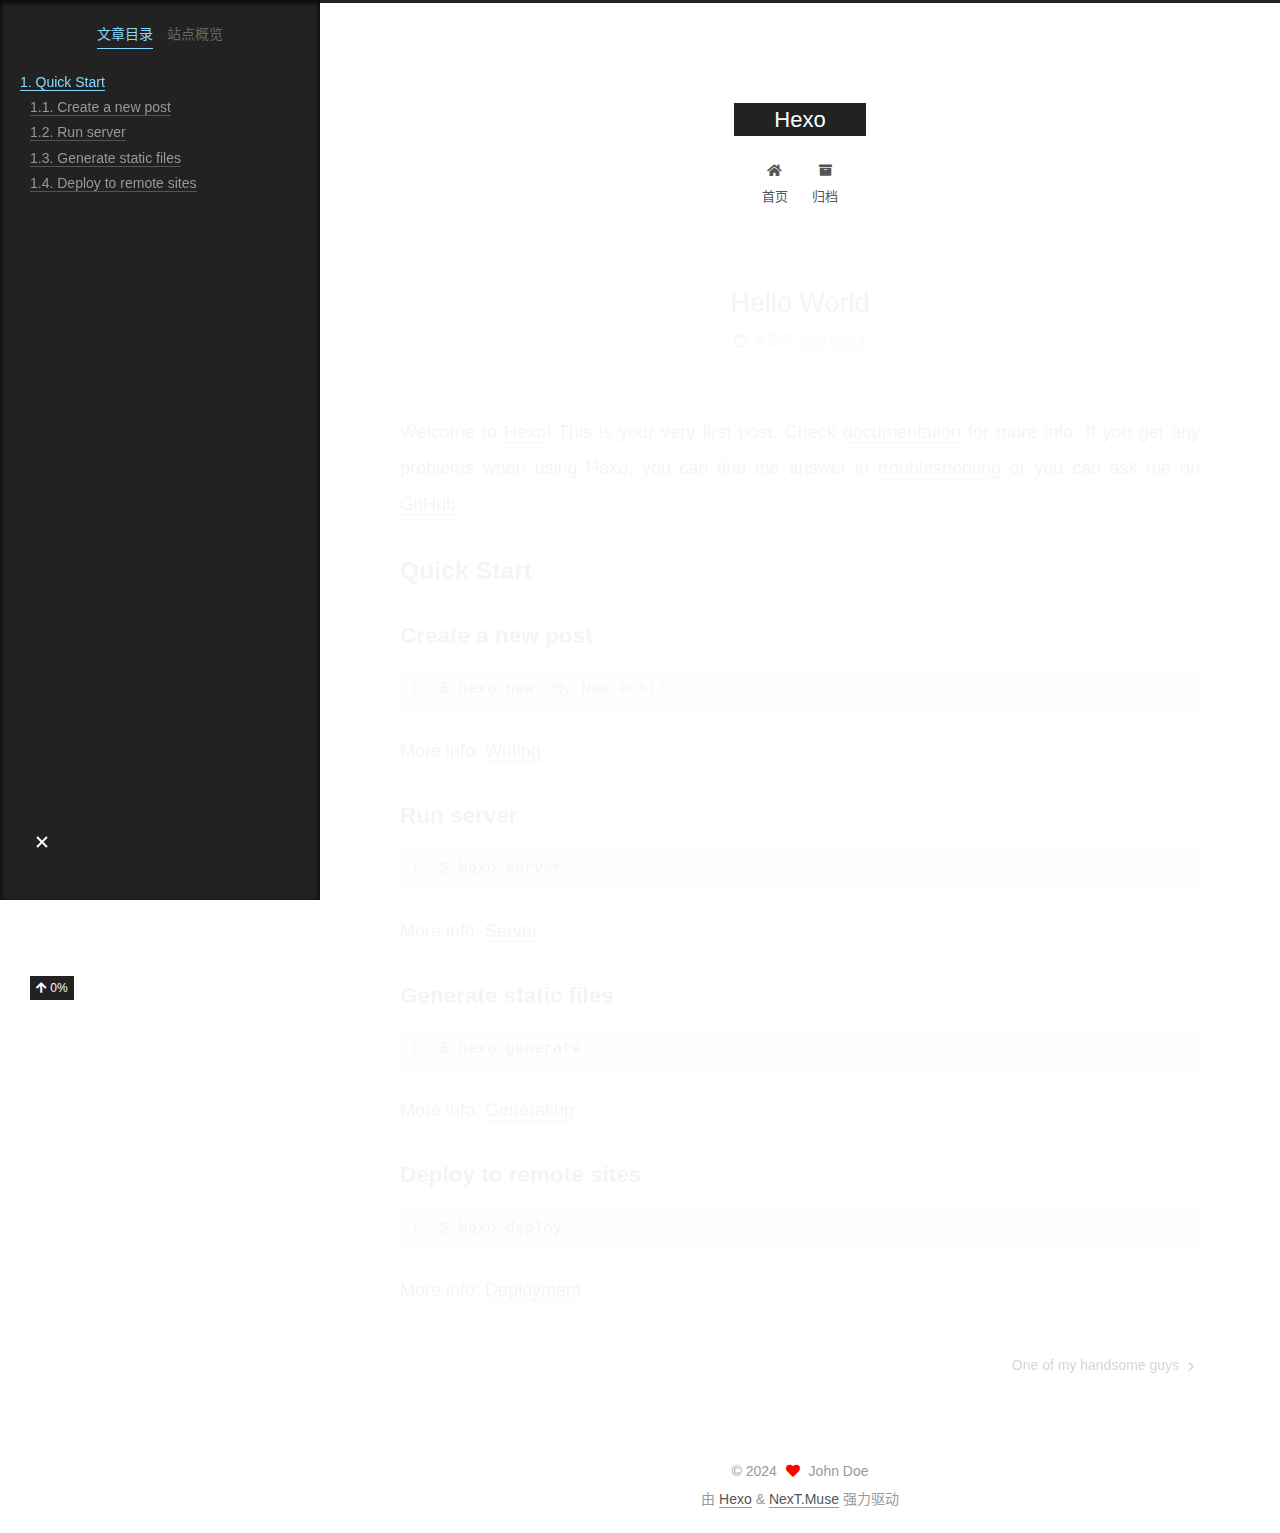
<file: 2024/02/19/hello-world/index.html>
<!DOCTYPE html>
<html lang="zh-CN">
<head>
  <meta charset="UTF-8">
<meta name="viewport" content="width=device-width, initial-scale=1, maximum-scale=2">
<meta name="theme-color" content="#222">
<meta name="generator" content="Hexo 7.1.1">
  <link rel="apple-touch-icon" sizes="180x180" href="/images/apple-touch-icon-next.png">
  <link rel="icon" type="image/png" sizes="32x32" href="/images/favicon-32x32-next.png">
  <link rel="icon" type="image/png" sizes="16x16" href="/images/favicon-16x16-next.png">
  <link rel="mask-icon" href="/images/logo.svg" color="#222">

<link rel="stylesheet" href="/css/main.css">


<link rel="stylesheet" href="/lib/font-awesome/css/all.min.css">

<script id="hexo-configurations">
    var NexT = window.NexT || {};
    var CONFIG = {"hostname":"example.com","root":"/","scheme":"Muse","version":"7.8.0","exturl":false,"sidebar":{"position":"left","display":"post","padding":18,"offset":12,"onmobile":false},"copycode":{"enable":false,"show_result":false,"style":null},"back2top":{"enable":true,"sidebar":false,"scrollpercent":false},"bookmark":{"enable":false,"color":"#222","save":"auto"},"fancybox":false,"mediumzoom":false,"lazyload":false,"pangu":false,"comments":{"style":"tabs","active":null,"storage":true,"lazyload":false,"nav":null},"algolia":{"hits":{"per_page":10},"labels":{"input_placeholder":"Search for Posts","hits_empty":"We didn't find any results for the search: ${query}","hits_stats":"${hits} results found in ${time} ms"}},"localsearch":{"enable":false,"trigger":"auto","top_n_per_article":1,"unescape":false,"preload":false},"motion":{"enable":true,"async":false,"transition":{"post_block":"fadeIn","post_header":"slideDownIn","post_body":"slideDownIn","coll_header":"slideLeftIn","sidebar":"slideUpIn"}},"path":"search.xml"};
  </script>

  <meta name="description" content="Welcome to Hexo! This is your very first post. Check documentation for more info. If you get any problems when using Hexo, you can find the answer in troubleshooting or you can ask me on GitHub. Quick">
<meta property="og:type" content="article">
<meta property="og:title" content="Hello World">
<meta property="og:url" content="http://example.com/2024/02/19/hello-world/index.html">
<meta property="og:site_name" content="Hexo">
<meta property="og:description" content="Welcome to Hexo! This is your very first post. Check documentation for more info. If you get any problems when using Hexo, you can find the answer in troubleshooting or you can ask me on GitHub. Quick">
<meta property="og:locale" content="zh_CN">
<meta property="article:published_time" content="2024-02-19T06:55:05.992Z">
<meta property="article:modified_time" content="2024-02-19T06:55:05.992Z">
<meta property="article:author" content="John Doe">
<meta name="twitter:card" content="summary">

<link rel="canonical" href="http://example.com/2024/02/19/hello-world/">


<script id="page-configurations">
  // https://hexo.io/docs/variables.html
  CONFIG.page = {
    sidebar: "",
    isHome : false,
    isPost : true,
    lang   : 'zh-CN'
  };
</script>

  <title>Hello World | Hexo</title>
  






  <noscript>
  <style>
  .use-motion .brand,
  .use-motion .menu-item,
  .sidebar-inner,
  .use-motion .post-block,
  .use-motion .pagination,
  .use-motion .comments,
  .use-motion .post-header,
  .use-motion .post-body,
  .use-motion .collection-header { opacity: initial; }

  .use-motion .site-title,
  .use-motion .site-subtitle {
    opacity: initial;
    top: initial;
  }

  .use-motion .logo-line-before i { left: initial; }
  .use-motion .logo-line-after i { right: initial; }
  </style>
</noscript>

</head>

<body itemscope itemtype="http://schema.org/WebPage">
  <div class="container use-motion">
    <div class="headband"></div>

    <header class="header" itemscope itemtype="http://schema.org/WPHeader">
      <div class="header-inner"><div class="site-brand-container">
  <div class="site-nav-toggle">
    <div class="toggle" aria-label="切换导航栏">
      <span class="toggle-line toggle-line-first"></span>
      <span class="toggle-line toggle-line-middle"></span>
      <span class="toggle-line toggle-line-last"></span>
    </div>
  </div>

  <div class="site-meta">

    <a href="/" class="brand" rel="start">
      <span class="logo-line-before"><i></i></span>
      <h1 class="site-title">Hexo</h1>
      <span class="logo-line-after"><i></i></span>
    </a>
  </div>

  <div class="site-nav-right">
    <div class="toggle popup-trigger">
    </div>
  </div>
</div>




<nav class="site-nav">
  <ul id="menu" class="main-menu menu">
        <li class="menu-item menu-item-home">

    <a href="/" rel="section"><i class="fa fa-home fa-fw"></i>首页</a>

  </li>
        <li class="menu-item menu-item-archives">

    <a href="/archives/" rel="section"><i class="fa fa-archive fa-fw"></i>归档</a>

  </li>
  </ul>
</nav>




</div>
    </header>

    
  <div class="back-to-top">
    <i class="fa fa-arrow-up"></i>
    <span>0%</span>
  </div>


    <main class="main">
      <div class="main-inner">
        <div class="content-wrap">
          

          <div class="content post posts-expand">
            

    
  
  
  <article itemscope itemtype="http://schema.org/Article" class="post-block" lang="zh-CN">
    <link itemprop="mainEntityOfPage" href="http://example.com/2024/02/19/hello-world/">

    <span hidden itemprop="author" itemscope itemtype="http://schema.org/Person">
      <meta itemprop="image" content="/images/avatar.gif">
      <meta itemprop="name" content="John Doe">
      <meta itemprop="description" content="">
    </span>

    <span hidden itemprop="publisher" itemscope itemtype="http://schema.org/Organization">
      <meta itemprop="name" content="Hexo">
    </span>
      <header class="post-header">
        <h1 class="post-title" itemprop="name headline">
          Hello World
        </h1>

        <div class="post-meta">
            <span class="post-meta-item">
              <span class="post-meta-item-icon">
                <i class="far fa-calendar"></i>
              </span>
              <span class="post-meta-item-text">发表于</span>

              <time title="创建时间：2024-02-19 14:55:05" itemprop="dateCreated datePublished" datetime="2024-02-19T14:55:05+08:00">2024-02-19</time>
            </span>

          

        </div>
      </header>

    
    
    
    <div class="post-body" itemprop="articleBody">

      
        <p>Welcome to <a target="_blank" rel="noopener" href="https://hexo.io/">Hexo</a>! This is your very first post. Check <a target="_blank" rel="noopener" href="https://hexo.io/docs/">documentation</a> for more info. If you get any problems when using Hexo, you can find the answer in <a target="_blank" rel="noopener" href="https://hexo.io/docs/troubleshooting.html">troubleshooting</a> or you can ask me on <a target="_blank" rel="noopener" href="https://github.com/hexojs/hexo/issues">GitHub</a>.</p>
<h2 id="Quick-Start"><a href="#Quick-Start" class="headerlink" title="Quick Start"></a>Quick Start</h2><h3 id="Create-a-new-post"><a href="#Create-a-new-post" class="headerlink" title="Create a new post"></a>Create a new post</h3><figure class="highlight bash"><table><tr><td class="gutter"><pre><span class="line">1</span><br></pre></td><td class="code"><pre><span class="line">$ hexo new <span class="string">&quot;My New Post&quot;</span></span><br></pre></td></tr></table></figure>

<p>More info: <a target="_blank" rel="noopener" href="https://hexo.io/docs/writing.html">Writing</a></p>
<h3 id="Run-server"><a href="#Run-server" class="headerlink" title="Run server"></a>Run server</h3><figure class="highlight bash"><table><tr><td class="gutter"><pre><span class="line">1</span><br></pre></td><td class="code"><pre><span class="line">$ hexo server</span><br></pre></td></tr></table></figure>

<p>More info: <a target="_blank" rel="noopener" href="https://hexo.io/docs/server.html">Server</a></p>
<h3 id="Generate-static-files"><a href="#Generate-static-files" class="headerlink" title="Generate static files"></a>Generate static files</h3><figure class="highlight bash"><table><tr><td class="gutter"><pre><span class="line">1</span><br></pre></td><td class="code"><pre><span class="line">$ hexo generate</span><br></pre></td></tr></table></figure>

<p>More info: <a target="_blank" rel="noopener" href="https://hexo.io/docs/generating.html">Generating</a></p>
<h3 id="Deploy-to-remote-sites"><a href="#Deploy-to-remote-sites" class="headerlink" title="Deploy to remote sites"></a>Deploy to remote sites</h3><figure class="highlight bash"><table><tr><td class="gutter"><pre><span class="line">1</span><br></pre></td><td class="code"><pre><span class="line">$ hexo deploy</span><br></pre></td></tr></table></figure>

<p>More info: <a target="_blank" rel="noopener" href="https://hexo.io/docs/one-command-deployment.html">Deployment</a></p>

    </div>

    
    
    

      <footer class="post-footer">

        


        
    <div class="post-nav">
      <div class="post-nav-item"></div>
      <div class="post-nav-item">
    <a href="/2024/02/19/One-of-my-handsome-guys/" rel="next" title="One of my handsome guys">
      One of my handsome guys <i class="fa fa-chevron-right"></i>
    </a></div>
    </div>
      </footer>
    
  </article>
  
  
  



          </div>
          

<script>
  window.addEventListener('tabs:register', () => {
    let { activeClass } = CONFIG.comments;
    if (CONFIG.comments.storage) {
      activeClass = localStorage.getItem('comments_active') || activeClass;
    }
    if (activeClass) {
      let activeTab = document.querySelector(`a[href="#comment-${activeClass}"]`);
      if (activeTab) {
        activeTab.click();
      }
    }
  });
  if (CONFIG.comments.storage) {
    window.addEventListener('tabs:click', event => {
      if (!event.target.matches('.tabs-comment .tab-content .tab-pane')) return;
      let commentClass = event.target.classList[1];
      localStorage.setItem('comments_active', commentClass);
    });
  }
</script>

        </div>
          
  
  <div class="toggle sidebar-toggle">
    <span class="toggle-line toggle-line-first"></span>
    <span class="toggle-line toggle-line-middle"></span>
    <span class="toggle-line toggle-line-last"></span>
  </div>

  <aside class="sidebar">
    <div class="sidebar-inner">

      <ul class="sidebar-nav motion-element">
        <li class="sidebar-nav-toc">
          文章目录
        </li>
        <li class="sidebar-nav-overview">
          站点概览
        </li>
      </ul>

      <!--noindex-->
      <div class="post-toc-wrap sidebar-panel">
          <div class="post-toc motion-element"><ol class="nav"><li class="nav-item nav-level-2"><a class="nav-link" href="#Quick-Start"><span class="nav-number">1.</span> <span class="nav-text">Quick Start</span></a><ol class="nav-child"><li class="nav-item nav-level-3"><a class="nav-link" href="#Create-a-new-post"><span class="nav-number">1.1.</span> <span class="nav-text">Create a new post</span></a></li><li class="nav-item nav-level-3"><a class="nav-link" href="#Run-server"><span class="nav-number">1.2.</span> <span class="nav-text">Run server</span></a></li><li class="nav-item nav-level-3"><a class="nav-link" href="#Generate-static-files"><span class="nav-number">1.3.</span> <span class="nav-text">Generate static files</span></a></li><li class="nav-item nav-level-3"><a class="nav-link" href="#Deploy-to-remote-sites"><span class="nav-number">1.4.</span> <span class="nav-text">Deploy to remote sites</span></a></li></ol></li></ol></div>
      </div>
      <!--/noindex-->

      <div class="site-overview-wrap sidebar-panel">
        <div class="site-author motion-element" itemprop="author" itemscope itemtype="http://schema.org/Person">
  <p class="site-author-name" itemprop="name">John Doe</p>
  <div class="site-description" itemprop="description"></div>
</div>
<div class="site-state-wrap motion-element">
  <nav class="site-state">
      <div class="site-state-item site-state-posts">
          <a href="/archives/">
        
          <span class="site-state-item-count">3</span>
          <span class="site-state-item-name">日志</span>
        </a>
      </div>
  </nav>
</div>



      </div>

    </div>
  </aside>
  <div id="sidebar-dimmer"></div>


      </div>
    </main>

    <footer class="footer">
      <div class="footer-inner">
        

        

<div class="copyright">
  
  &copy; 
  <span itemprop="copyrightYear">2024</span>
  <span class="with-love">
    <i class="fa fa-heart"></i>
  </span>
  <span class="author" itemprop="copyrightHolder">John Doe</span>
</div>
  <div class="powered-by">由 <a href="https://hexo.io/" class="theme-link" rel="noopener" target="_blank">Hexo</a> & <a href="https://muse.theme-next.org/" class="theme-link" rel="noopener" target="_blank">NexT.Muse</a> 强力驱动
  </div>

        








      </div>
    </footer>
  </div>

  
  <script src="/lib/anime.min.js"></script>
  <script src="/lib/velocity/velocity.min.js"></script>
  <script src="/lib/velocity/velocity.ui.min.js"></script>

<script src="/js/utils.js"></script>

<script src="/js/motion.js"></script>


<script src="/js/schemes/muse.js"></script>


<script src="/js/next-boot.js"></script>




  















  

  

</body>
</html>
</file>
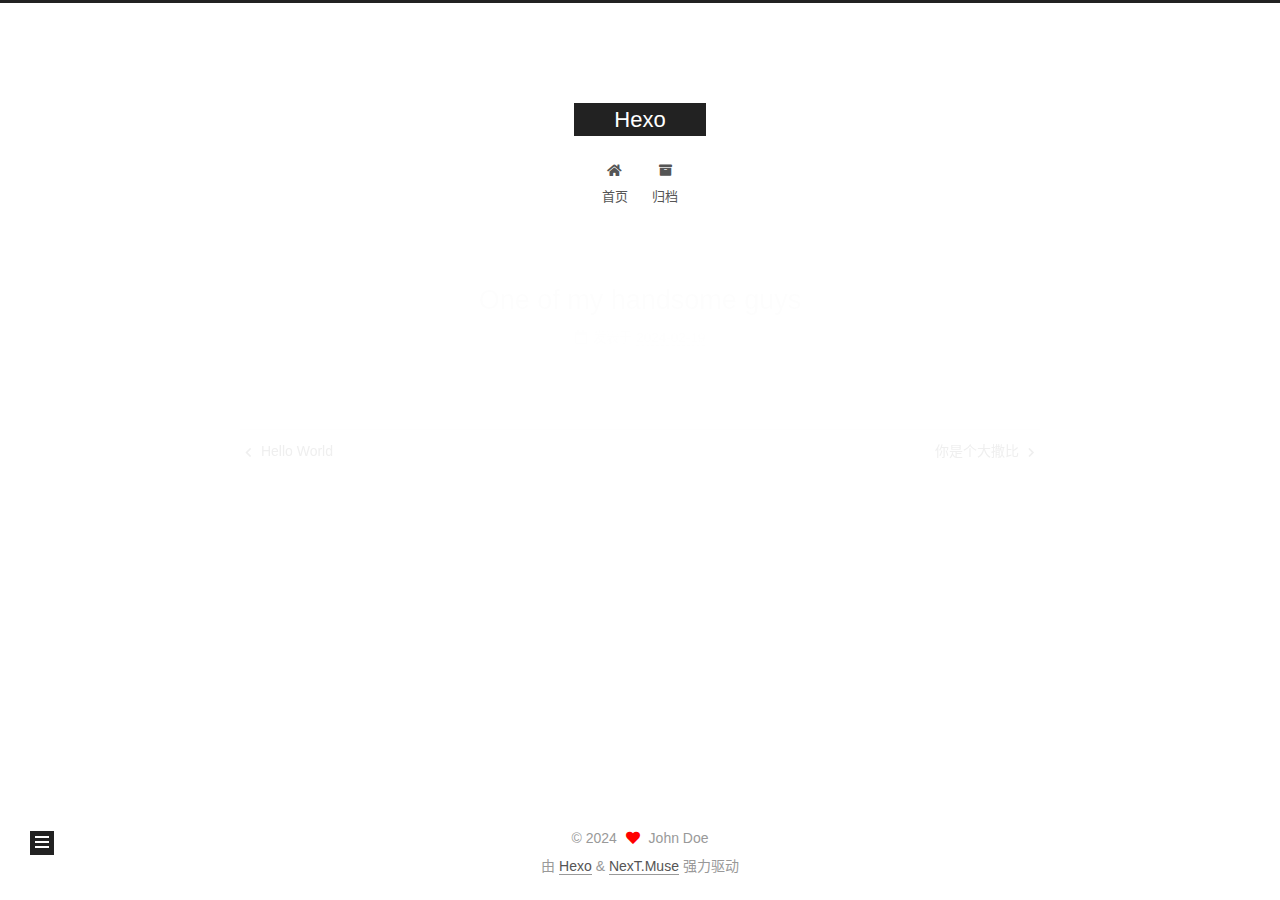
<file: 2024/02/19/One-of-my-handsome-guys/index.html>
<!DOCTYPE html>
<html lang="zh-CN">
<head>
  <meta charset="UTF-8">
<meta name="viewport" content="width=device-width, initial-scale=1, maximum-scale=2">
<meta name="theme-color" content="#222">
<meta name="generator" content="Hexo 7.1.1">
  <link rel="apple-touch-icon" sizes="180x180" href="/images/apple-touch-icon-next.png">
  <link rel="icon" type="image/png" sizes="32x32" href="/images/favicon-32x32-next.png">
  <link rel="icon" type="image/png" sizes="16x16" href="/images/favicon-16x16-next.png">
  <link rel="mask-icon" href="/images/logo.svg" color="#222">

<link rel="stylesheet" href="/css/main.css">


<link rel="stylesheet" href="/lib/font-awesome/css/all.min.css">

<script id="hexo-configurations">
    var NexT = window.NexT || {};
    var CONFIG = {"hostname":"example.com","root":"/","scheme":"Muse","version":"7.8.0","exturl":false,"sidebar":{"position":"left","display":"post","padding":18,"offset":12,"onmobile":false},"copycode":{"enable":false,"show_result":false,"style":null},"back2top":{"enable":true,"sidebar":false,"scrollpercent":false},"bookmark":{"enable":false,"color":"#222","save":"auto"},"fancybox":false,"mediumzoom":false,"lazyload":false,"pangu":false,"comments":{"style":"tabs","active":null,"storage":true,"lazyload":false,"nav":null},"algolia":{"hits":{"per_page":10},"labels":{"input_placeholder":"Search for Posts","hits_empty":"We didn't find any results for the search: ${query}","hits_stats":"${hits} results found in ${time} ms"}},"localsearch":{"enable":false,"trigger":"auto","top_n_per_article":1,"unescape":false,"preload":false},"motion":{"enable":true,"async":false,"transition":{"post_block":"fadeIn","post_header":"slideDownIn","post_body":"slideDownIn","coll_header":"slideLeftIn","sidebar":"slideUpIn"}},"path":"search.xml"};
  </script>

  <meta property="og:type" content="article">
<meta property="og:title" content="One of my handsome guys">
<meta property="og:url" content="http://example.com/2024/02/19/One-of-my-handsome-guys/index.html">
<meta property="og:site_name" content="Hexo">
<meta property="og:locale" content="zh_CN">
<meta property="article:published_time" content="2024-02-19T07:14:50.000Z">
<meta property="article:modified_time" content="2024-02-19T07:14:50.295Z">
<meta property="article:author" content="John Doe">
<meta name="twitter:card" content="summary">

<link rel="canonical" href="http://example.com/2024/02/19/One-of-my-handsome-guys/">


<script id="page-configurations">
  // https://hexo.io/docs/variables.html
  CONFIG.page = {
    sidebar: "",
    isHome : false,
    isPost : true,
    lang   : 'zh-CN'
  };
</script>

  <title>One of my handsome guys | Hexo</title>
  






  <noscript>
  <style>
  .use-motion .brand,
  .use-motion .menu-item,
  .sidebar-inner,
  .use-motion .post-block,
  .use-motion .pagination,
  .use-motion .comments,
  .use-motion .post-header,
  .use-motion .post-body,
  .use-motion .collection-header { opacity: initial; }

  .use-motion .site-title,
  .use-motion .site-subtitle {
    opacity: initial;
    top: initial;
  }

  .use-motion .logo-line-before i { left: initial; }
  .use-motion .logo-line-after i { right: initial; }
  </style>
</noscript>

</head>

<body itemscope itemtype="http://schema.org/WebPage">
  <div class="container use-motion">
    <div class="headband"></div>

    <header class="header" itemscope itemtype="http://schema.org/WPHeader">
      <div class="header-inner"><div class="site-brand-container">
  <div class="site-nav-toggle">
    <div class="toggle" aria-label="切换导航栏">
      <span class="toggle-line toggle-line-first"></span>
      <span class="toggle-line toggle-line-middle"></span>
      <span class="toggle-line toggle-line-last"></span>
    </div>
  </div>

  <div class="site-meta">

    <a href="/" class="brand" rel="start">
      <span class="logo-line-before"><i></i></span>
      <h1 class="site-title">Hexo</h1>
      <span class="logo-line-after"><i></i></span>
    </a>
  </div>

  <div class="site-nav-right">
    <div class="toggle popup-trigger">
    </div>
  </div>
</div>




<nav class="site-nav">
  <ul id="menu" class="main-menu menu">
        <li class="menu-item menu-item-home">

    <a href="/" rel="section"><i class="fa fa-home fa-fw"></i>首页</a>

  </li>
        <li class="menu-item menu-item-archives">

    <a href="/archives/" rel="section"><i class="fa fa-archive fa-fw"></i>归档</a>

  </li>
  </ul>
</nav>




</div>
    </header>

    
  <div class="back-to-top">
    <i class="fa fa-arrow-up"></i>
    <span>0%</span>
  </div>


    <main class="main">
      <div class="main-inner">
        <div class="content-wrap">
          

          <div class="content post posts-expand">
            

    
  
  
  <article itemscope itemtype="http://schema.org/Article" class="post-block" lang="zh-CN">
    <link itemprop="mainEntityOfPage" href="http://example.com/2024/02/19/One-of-my-handsome-guys/">

    <span hidden itemprop="author" itemscope itemtype="http://schema.org/Person">
      <meta itemprop="image" content="/images/avatar.gif">
      <meta itemprop="name" content="John Doe">
      <meta itemprop="description" content="">
    </span>

    <span hidden itemprop="publisher" itemscope itemtype="http://schema.org/Organization">
      <meta itemprop="name" content="Hexo">
    </span>
      <header class="post-header">
        <h1 class="post-title" itemprop="name headline">
          One of my handsome guys
        </h1>

        <div class="post-meta">
            <span class="post-meta-item">
              <span class="post-meta-item-icon">
                <i class="far fa-calendar"></i>
              </span>
              <span class="post-meta-item-text">发表于</span>

              <time title="创建时间：2024-02-19 15:14:50" itemprop="dateCreated datePublished" datetime="2024-02-19T15:14:50+08:00">2024-02-19</time>
            </span>

          

        </div>
      </header>

    
    
    
    <div class="post-body" itemprop="articleBody">

      
        
    </div>

    
    
    

      <footer class="post-footer">

        


        
    <div class="post-nav">
      <div class="post-nav-item">
    <a href="/2024/02/19/hello-world/" rel="prev" title="Hello World">
      <i class="fa fa-chevron-left"></i> Hello World
    </a></div>
      <div class="post-nav-item">
    <a href="/2024/02/19/%E4%BD%A0%E6%98%AF%E4%B8%AA%E5%A4%A7%E6%92%92%E6%AF%94/" rel="next" title="你是个大撒比">
      你是个大撒比 <i class="fa fa-chevron-right"></i>
    </a></div>
    </div>
      </footer>
    
  </article>
  
  
  



          </div>
          

<script>
  window.addEventListener('tabs:register', () => {
    let { activeClass } = CONFIG.comments;
    if (CONFIG.comments.storage) {
      activeClass = localStorage.getItem('comments_active') || activeClass;
    }
    if (activeClass) {
      let activeTab = document.querySelector(`a[href="#comment-${activeClass}"]`);
      if (activeTab) {
        activeTab.click();
      }
    }
  });
  if (CONFIG.comments.storage) {
    window.addEventListener('tabs:click', event => {
      if (!event.target.matches('.tabs-comment .tab-content .tab-pane')) return;
      let commentClass = event.target.classList[1];
      localStorage.setItem('comments_active', commentClass);
    });
  }
</script>

        </div>
          
  
  <div class="toggle sidebar-toggle">
    <span class="toggle-line toggle-line-first"></span>
    <span class="toggle-line toggle-line-middle"></span>
    <span class="toggle-line toggle-line-last"></span>
  </div>

  <aside class="sidebar">
    <div class="sidebar-inner">

      <ul class="sidebar-nav motion-element">
        <li class="sidebar-nav-toc">
          文章目录
        </li>
        <li class="sidebar-nav-overview">
          站点概览
        </li>
      </ul>

      <!--noindex-->
      <div class="post-toc-wrap sidebar-panel">
      </div>
      <!--/noindex-->

      <div class="site-overview-wrap sidebar-panel">
        <div class="site-author motion-element" itemprop="author" itemscope itemtype="http://schema.org/Person">
  <p class="site-author-name" itemprop="name">John Doe</p>
  <div class="site-description" itemprop="description"></div>
</div>
<div class="site-state-wrap motion-element">
  <nav class="site-state">
      <div class="site-state-item site-state-posts">
          <a href="/archives/">
        
          <span class="site-state-item-count">3</span>
          <span class="site-state-item-name">日志</span>
        </a>
      </div>
  </nav>
</div>



      </div>

    </div>
  </aside>
  <div id="sidebar-dimmer"></div>


      </div>
    </main>

    <footer class="footer">
      <div class="footer-inner">
        

        

<div class="copyright">
  
  &copy; 
  <span itemprop="copyrightYear">2024</span>
  <span class="with-love">
    <i class="fa fa-heart"></i>
  </span>
  <span class="author" itemprop="copyrightHolder">John Doe</span>
</div>
  <div class="powered-by">由 <a href="https://hexo.io/" class="theme-link" rel="noopener" target="_blank">Hexo</a> & <a href="https://muse.theme-next.org/" class="theme-link" rel="noopener" target="_blank">NexT.Muse</a> 强力驱动
  </div>

        








      </div>
    </footer>
  </div>

  
  <script src="/lib/anime.min.js"></script>
  <script src="/lib/velocity/velocity.min.js"></script>
  <script src="/lib/velocity/velocity.ui.min.js"></script>

<script src="/js/utils.js"></script>

<script src="/js/motion.js"></script>


<script src="/js/schemes/muse.js"></script>


<script src="/js/next-boot.js"></script>




  















  

  

</body>
</html>
</file>
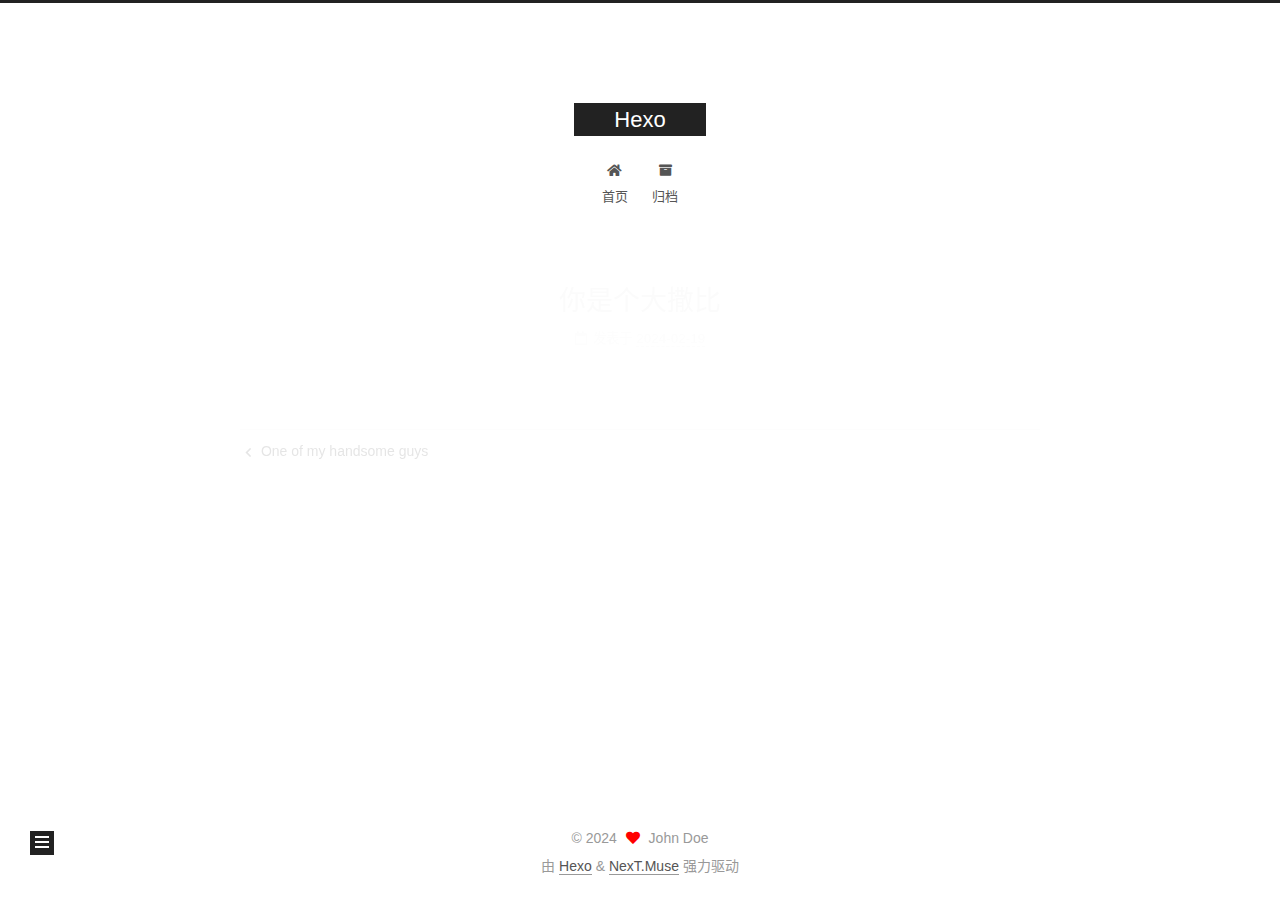
<file: 2024/02/19/你是个大撒比/index.html>
<!DOCTYPE html>
<html lang="zh-CN">
<head>
  <meta charset="UTF-8">
<meta name="viewport" content="width=device-width, initial-scale=1, maximum-scale=2">
<meta name="theme-color" content="#222">
<meta name="generator" content="Hexo 7.1.1">
  <link rel="apple-touch-icon" sizes="180x180" href="/images/apple-touch-icon-next.png">
  <link rel="icon" type="image/png" sizes="32x32" href="/images/favicon-32x32-next.png">
  <link rel="icon" type="image/png" sizes="16x16" href="/images/favicon-16x16-next.png">
  <link rel="mask-icon" href="/images/logo.svg" color="#222">

<link rel="stylesheet" href="/css/main.css">


<link rel="stylesheet" href="/lib/font-awesome/css/all.min.css">

<script id="hexo-configurations">
    var NexT = window.NexT || {};
    var CONFIG = {"hostname":"example.com","root":"/","scheme":"Muse","version":"7.8.0","exturl":false,"sidebar":{"position":"left","display":"post","padding":18,"offset":12,"onmobile":false},"copycode":{"enable":false,"show_result":false,"style":null},"back2top":{"enable":true,"sidebar":false,"scrollpercent":false},"bookmark":{"enable":false,"color":"#222","save":"auto"},"fancybox":false,"mediumzoom":false,"lazyload":false,"pangu":false,"comments":{"style":"tabs","active":null,"storage":true,"lazyload":false,"nav":null},"algolia":{"hits":{"per_page":10},"labels":{"input_placeholder":"Search for Posts","hits_empty":"We didn't find any results for the search: ${query}","hits_stats":"${hits} results found in ${time} ms"}},"localsearch":{"enable":false,"trigger":"auto","top_n_per_article":1,"unescape":false,"preload":false},"motion":{"enable":true,"async":false,"transition":{"post_block":"fadeIn","post_header":"slideDownIn","post_body":"slideDownIn","coll_header":"slideLeftIn","sidebar":"slideUpIn"}},"path":"search.xml"};
  </script>

  <meta property="og:type" content="article">
<meta property="og:title" content="你是个大撒比">
<meta property="og:url" content="http://example.com/2024/02/19/%E4%BD%A0%E6%98%AF%E4%B8%AA%E5%A4%A7%E6%92%92%E6%AF%94/index.html">
<meta property="og:site_name" content="Hexo">
<meta property="og:locale" content="zh_CN">
<meta property="article:published_time" content="2024-02-19T07:18:17.000Z">
<meta property="article:modified_time" content="2024-02-19T07:18:17.749Z">
<meta property="article:author" content="John Doe">
<meta name="twitter:card" content="summary">

<link rel="canonical" href="http://example.com/2024/02/19/%E4%BD%A0%E6%98%AF%E4%B8%AA%E5%A4%A7%E6%92%92%E6%AF%94/">


<script id="page-configurations">
  // https://hexo.io/docs/variables.html
  CONFIG.page = {
    sidebar: "",
    isHome : false,
    isPost : true,
    lang   : 'zh-CN'
  };
</script>

  <title>你是个大撒比 | Hexo</title>
  






  <noscript>
  <style>
  .use-motion .brand,
  .use-motion .menu-item,
  .sidebar-inner,
  .use-motion .post-block,
  .use-motion .pagination,
  .use-motion .comments,
  .use-motion .post-header,
  .use-motion .post-body,
  .use-motion .collection-header { opacity: initial; }

  .use-motion .site-title,
  .use-motion .site-subtitle {
    opacity: initial;
    top: initial;
  }

  .use-motion .logo-line-before i { left: initial; }
  .use-motion .logo-line-after i { right: initial; }
  </style>
</noscript>

</head>

<body itemscope itemtype="http://schema.org/WebPage">
  <div class="container use-motion">
    <div class="headband"></div>

    <header class="header" itemscope itemtype="http://schema.org/WPHeader">
      <div class="header-inner"><div class="site-brand-container">
  <div class="site-nav-toggle">
    <div class="toggle" aria-label="切换导航栏">
      <span class="toggle-line toggle-line-first"></span>
      <span class="toggle-line toggle-line-middle"></span>
      <span class="toggle-line toggle-line-last"></span>
    </div>
  </div>

  <div class="site-meta">

    <a href="/" class="brand" rel="start">
      <span class="logo-line-before"><i></i></span>
      <h1 class="site-title">Hexo</h1>
      <span class="logo-line-after"><i></i></span>
    </a>
  </div>

  <div class="site-nav-right">
    <div class="toggle popup-trigger">
    </div>
  </div>
</div>




<nav class="site-nav">
  <ul id="menu" class="main-menu menu">
        <li class="menu-item menu-item-home">

    <a href="/" rel="section"><i class="fa fa-home fa-fw"></i>首页</a>

  </li>
        <li class="menu-item menu-item-archives">

    <a href="/archives/" rel="section"><i class="fa fa-archive fa-fw"></i>归档</a>

  </li>
  </ul>
</nav>




</div>
    </header>

    
  <div class="back-to-top">
    <i class="fa fa-arrow-up"></i>
    <span>0%</span>
  </div>


    <main class="main">
      <div class="main-inner">
        <div class="content-wrap">
          

          <div class="content post posts-expand">
            

    
  
  
  <article itemscope itemtype="http://schema.org/Article" class="post-block" lang="zh-CN">
    <link itemprop="mainEntityOfPage" href="http://example.com/2024/02/19/%E4%BD%A0%E6%98%AF%E4%B8%AA%E5%A4%A7%E6%92%92%E6%AF%94/">

    <span hidden itemprop="author" itemscope itemtype="http://schema.org/Person">
      <meta itemprop="image" content="/images/avatar.gif">
      <meta itemprop="name" content="John Doe">
      <meta itemprop="description" content="">
    </span>

    <span hidden itemprop="publisher" itemscope itemtype="http://schema.org/Organization">
      <meta itemprop="name" content="Hexo">
    </span>
      <header class="post-header">
        <h1 class="post-title" itemprop="name headline">
          你是个大撒比
        </h1>

        <div class="post-meta">
            <span class="post-meta-item">
              <span class="post-meta-item-icon">
                <i class="far fa-calendar"></i>
              </span>
              <span class="post-meta-item-text">发表于</span>

              <time title="创建时间：2024-02-19 15:18:17" itemprop="dateCreated datePublished" datetime="2024-02-19T15:18:17+08:00">2024-02-19</time>
            </span>

          

        </div>
      </header>

    
    
    
    <div class="post-body" itemprop="articleBody">

      
        
    </div>

    
    
    

      <footer class="post-footer">

        


        
    <div class="post-nav">
      <div class="post-nav-item">
    <a href="/2024/02/19/One-of-my-handsome-guys/" rel="prev" title="One of my handsome guys">
      <i class="fa fa-chevron-left"></i> One of my handsome guys
    </a></div>
      <div class="post-nav-item"></div>
    </div>
      </footer>
    
  </article>
  
  
  



          </div>
          

<script>
  window.addEventListener('tabs:register', () => {
    let { activeClass } = CONFIG.comments;
    if (CONFIG.comments.storage) {
      activeClass = localStorage.getItem('comments_active') || activeClass;
    }
    if (activeClass) {
      let activeTab = document.querySelector(`a[href="#comment-${activeClass}"]`);
      if (activeTab) {
        activeTab.click();
      }
    }
  });
  if (CONFIG.comments.storage) {
    window.addEventListener('tabs:click', event => {
      if (!event.target.matches('.tabs-comment .tab-content .tab-pane')) return;
      let commentClass = event.target.classList[1];
      localStorage.setItem('comments_active', commentClass);
    });
  }
</script>

        </div>
          
  
  <div class="toggle sidebar-toggle">
    <span class="toggle-line toggle-line-first"></span>
    <span class="toggle-line toggle-line-middle"></span>
    <span class="toggle-line toggle-line-last"></span>
  </div>

  <aside class="sidebar">
    <div class="sidebar-inner">

      <ul class="sidebar-nav motion-element">
        <li class="sidebar-nav-toc">
          文章目录
        </li>
        <li class="sidebar-nav-overview">
          站点概览
        </li>
      </ul>

      <!--noindex-->
      <div class="post-toc-wrap sidebar-panel">
      </div>
      <!--/noindex-->

      <div class="site-overview-wrap sidebar-panel">
        <div class="site-author motion-element" itemprop="author" itemscope itemtype="http://schema.org/Person">
  <p class="site-author-name" itemprop="name">John Doe</p>
  <div class="site-description" itemprop="description"></div>
</div>
<div class="site-state-wrap motion-element">
  <nav class="site-state">
      <div class="site-state-item site-state-posts">
          <a href="/archives/">
        
          <span class="site-state-item-count">3</span>
          <span class="site-state-item-name">日志</span>
        </a>
      </div>
  </nav>
</div>



      </div>

    </div>
  </aside>
  <div id="sidebar-dimmer"></div>


      </div>
    </main>

    <footer class="footer">
      <div class="footer-inner">
        

        

<div class="copyright">
  
  &copy; 
  <span itemprop="copyrightYear">2024</span>
  <span class="with-love">
    <i class="fa fa-heart"></i>
  </span>
  <span class="author" itemprop="copyrightHolder">John Doe</span>
</div>
  <div class="powered-by">由 <a href="https://hexo.io/" class="theme-link" rel="noopener" target="_blank">Hexo</a> & <a href="https://muse.theme-next.org/" class="theme-link" rel="noopener" target="_blank">NexT.Muse</a> 强力驱动
  </div>

        








      </div>
    </footer>
  </div>

  
  <script src="/lib/anime.min.js"></script>
  <script src="/lib/velocity/velocity.min.js"></script>
  <script src="/lib/velocity/velocity.ui.min.js"></script>

<script src="/js/utils.js"></script>

<script src="/js/motion.js"></script>


<script src="/js/schemes/muse.js"></script>


<script src="/js/next-boot.js"></script>




  















  

  

</body>
</html>
</file>
<file: css/main.css>
:root {
  --body-bg-color: #fff;
  --content-bg-color: #fff;
  --card-bg-color: #f5f5f5;
  --text-color: #555;
  --blockquote-color: #666;
  --link-color: #555;
  --link-hover-color: #222;
  --brand-color: #fff;
  --brand-hover-color: #fff;
  --table-row-odd-bg-color: #f9f9f9;
  --table-row-hover-bg-color: #f5f5f5;
  --menu-item-bg-color: #f5f5f5;
  --btn-default-bg: #222;
  --btn-default-color: #fff;
  --btn-default-border-color: #222;
  --btn-default-hover-bg: #fff;
  --btn-default-hover-color: #222;
  --btn-default-hover-border-color: #222;
}
html {
  line-height: 1.15; /* 1 */
  -webkit-text-size-adjust: 100%; /* 2 */
}
body {
  margin: 0;
}
main {
  display: block;
}
h1 {
  font-size: 2em;
  margin: 0.67em 0;
}
hr {
  box-sizing: content-box; /* 1 */
  height: 0; /* 1 */
  overflow: visible; /* 2 */
}
pre {
  font-family: monospace, monospace; /* 1 */
  font-size: 1em; /* 2 */
}
a {
  background: transparent;
}
abbr[title] {
  border-bottom: none; /* 1 */
  text-decoration: underline; /* 2 */
  text-decoration: underline dotted; /* 2 */
}
b,
strong {
  font-weight: bolder;
}
code,
kbd,
samp {
  font-family: monospace, monospace; /* 1 */
  font-size: 1em; /* 2 */
}
small {
  font-size: 80%;
}
sub,
sup {
  font-size: 75%;
  line-height: 0;
  position: relative;
  vertical-align: baseline;
}
sub {
  bottom: -0.25em;
}
sup {
  top: -0.5em;
}
img {
  border-style: none;
}
button,
input,
optgroup,
select,
textarea {
  font-family: inherit; /* 1 */
  font-size: 100%; /* 1 */
  line-height: 1.15; /* 1 */
  margin: 0; /* 2 */
}
button,
input {
/* 1 */
  overflow: visible;
}
button,
select {
/* 1 */
  text-transform: none;
}
button,
[type='button'],
[type='reset'],
[type='submit'] {
  -webkit-appearance: button;
}
button::-moz-focus-inner,
[type='button']::-moz-focus-inner,
[type='reset']::-moz-focus-inner,
[type='submit']::-moz-focus-inner {
  border-style: none;
  padding: 0;
}
button:-moz-focusring,
[type='button']:-moz-focusring,
[type='reset']:-moz-focusring,
[type='submit']:-moz-focusring {
  outline: 1px dotted ButtonText;
}
fieldset {
  padding: 0.35em 0.75em 0.625em;
}
legend {
  box-sizing: border-box; /* 1 */
  color: inherit; /* 2 */
  display: table; /* 1 */
  max-width: 100%; /* 1 */
  padding: 0; /* 3 */
  white-space: normal; /* 1 */
}
progress {
  vertical-align: baseline;
}
textarea {
  overflow: auto;
}
[type='checkbox'],
[type='radio'] {
  box-sizing: border-box; /* 1 */
  padding: 0; /* 2 */
}
[type='number']::-webkit-inner-spin-button,
[type='number']::-webkit-outer-spin-button {
  height: auto;
}
[type='search'] {
  outline-offset: -2px; /* 2 */
  -webkit-appearance: textfield; /* 1 */
}
[type='search']::-webkit-search-decoration {
  -webkit-appearance: none;
}
::-webkit-file-upload-button {
  font: inherit; /* 2 */
  -webkit-appearance: button; /* 1 */
}
details {
  display: block;
}
summary {
  display: list-item;
}
template {
  display: none;
}
[hidden] {
  display: none;
}
::selection {
  background: #262a30;
  color: #eee;
}
html,
body {
  height: 100%;
}
body {
  background: var(--body-bg-color);
  color: var(--text-color);
  font-family: 'Lato', "PingFang SC", "Microsoft YaHei", sans-serif;
  font-size: 1em;
  line-height: 2;
}
@media (max-width: 991px) {
  body {
    padding-left: 0 !important;
    padding-right: 0 !important;
  }
}
h1,
h2,
h3,
h4,
h5,
h6 {
  font-family: 'Lato', "PingFang SC", "Microsoft YaHei", sans-serif;
  font-weight: bold;
  line-height: 1.5;
  margin: 20px 0 15px;
}
h1 {
  font-size: 1.5em;
}
h2 {
  font-size: 1.375em;
}
h3 {
  font-size: 1.25em;
}
h4 {
  font-size: 1.125em;
}
h5 {
  font-size: 1em;
}
h6 {
  font-size: 0.875em;
}
p {
  margin: 0 0 20px 0;
}
a,
span.exturl {
  border-bottom: 1px solid #999;
  color: var(--link-color);
  outline: 0;
  text-decoration: none;
  overflow-wrap: break-word;
  word-wrap: break-word;
  cursor: pointer;
}
a:hover,
span.exturl:hover {
  border-bottom-color: var(--link-hover-color);
  color: var(--link-hover-color);
}
iframe,
img,
video {
  display: block;
  margin-left: auto;
  margin-right: auto;
  max-width: 100%;
}
hr {
  background-image: repeating-linear-gradient(-45deg, #ddd, #ddd 4px, transparent 4px, transparent 8px);
  border: 0;
  height: 3px;
  margin: 40px 0;
}
blockquote {
  border-left: 4px solid #ddd;
  color: var(--blockquote-color);
  margin: 0;
  padding: 0 15px;
}
blockquote cite::before {
  content: '-';
  padding: 0 5px;
}
dt {
  font-weight: bold;
}
dd {
  margin: 0;
  padding: 0;
}
kbd {
  background-color: #f5f5f5;
  background-image: linear-gradient(#eee, #fff, #eee);
  border: 1px solid #ccc;
  border-radius: 0.2em;
  box-shadow: 0.1em 0.1em 0.2em rgba(0,0,0,0.1);
  color: #555;
  font-family: inherit;
  padding: 0.1em 0.3em;
  white-space: nowrap;
}
.table-container {
  overflow: auto;
}
table {
  border-collapse: collapse;
  border-spacing: 0;
  font-size: 0.875em;
  margin: 0 0 20px 0;
  width: 100%;
}
tbody tr:nth-of-type(odd) {
  background: var(--table-row-odd-bg-color);
}
tbody tr:hover {
  background: var(--table-row-hover-bg-color);
}
caption,
th,
td {
  font-weight: normal;
  padding: 8px;
  vertical-align: middle;
}
th,
td {
  border: 1px solid #ddd;
  border-bottom: 3px solid #ddd;
}
th {
  font-weight: 700;
  padding-bottom: 10px;
}
td {
  border-bottom-width: 1px;
}
.btn {
  background: var(--btn-default-bg);
  border: 2px solid var(--btn-default-border-color);
  border-radius: 0;
  color: var(--btn-default-color);
  display: inline-block;
  font-size: 0.875em;
  line-height: 2;
  padding: 0 20px;
  text-decoration: none;
  transition-property: background-color;
  transition-delay: 0s;
  transition-duration: 0.2s;
  transition-timing-function: ease-in-out;
}
.btn:hover {
  background: var(--btn-default-hover-bg);
  border-color: var(--btn-default-hover-border-color);
  color: var(--btn-default-hover-color);
}
.btn + .btn {
  margin: 0 0 8px 8px;
}
.btn .fa-fw {
  text-align: left;
  width: 1.285714285714286em;
}
.toggle {
  line-height: 0;
}
.toggle .toggle-line {
  background: #fff;
  display: inline-block;
  height: 2px;
  left: 0;
  position: relative;
  top: 0;
  transition: all 0.4s;
  vertical-align: top;
  width: 100%;
}
.toggle .toggle-line:not(:first-child) {
  margin-top: 3px;
}
.toggle.toggle-arrow .toggle-line-first {
  left: 50%;
  top: 2px;
  transform: rotate(45deg);
  width: 50%;
}
.toggle.toggle-arrow .toggle-line-middle {
  left: 2px;
  width: 90%;
}
.toggle.toggle-arrow .toggle-line-last {
  left: 50%;
  top: -2px;
  transform: rotate(-45deg);
  width: 50%;
}
.toggle.toggle-close .toggle-line-first {
  transform: rotate(-45deg);
  top: 5px;
}
.toggle.toggle-close .toggle-line-middle {
  opacity: 0;
}
.toggle.toggle-close .toggle-line-last {
  transform: rotate(45deg);
  top: -5px;
}
.highlight,
pre {
  background: #f7f7f7;
  color: #4d4d4c;
  line-height: 1.6;
  margin: 0 auto 20px;
}
pre,
code {
  font-family: consolas, Menlo, monospace, "PingFang SC", "Microsoft YaHei";
}
code {
  background: #eee;
  border-radius: 3px;
  color: #555;
  padding: 2px 4px;
  overflow-wrap: break-word;
  word-wrap: break-word;
}
.highlight *::selection {
  background: #d6d6d6;
}
.highlight pre {
  border: 0;
  margin: 0;
  padding: 10px 0;
}
.highlight table {
  border: 0;
  margin: 0;
  width: auto;
}
.highlight td {
  border: 0;
  padding: 0;
}
.highlight figcaption {
  background: #eff2f3;
  color: #4d4d4c;
  display: flex;
  font-size: 0.875em;
  justify-content: space-between;
  line-height: 1.2;
  padding: 0.5em;
}
.highlight figcaption a {
  color: #4d4d4c;
}
.highlight figcaption a:hover {
  border-bottom-color: #4d4d4c;
}
.highlight .gutter {
  -moz-user-select: none;
  -ms-user-select: none;
  -webkit-user-select: none;
  user-select: none;
}
.highlight .gutter pre {
  background: #eff2f3;
  color: #869194;
  padding-left: 10px;
  padding-right: 10px;
  text-align: right;
}
.highlight .code pre {
  background: #f7f7f7;
  padding-left: 10px;
  width: 100%;
}
.gist table {
  width: auto;
}
.gist table td {
  border: 0;
}
pre {
  overflow: auto;
  padding: 10px;
}
pre code {
  background: none;
  color: #4d4d4c;
  font-size: 0.875em;
  padding: 0;
  text-shadow: none;
}
pre .deletion {
  background: #fdd;
}
pre .addition {
  background: #dfd;
}
pre .meta {
  color: #eab700;
  -moz-user-select: none;
  -ms-user-select: none;
  -webkit-user-select: none;
  user-select: none;
}
pre .comment {
  color: #8e908c;
}
pre .variable,
pre .attribute,
pre .tag,
pre .name,
pre .regexp,
pre .ruby .constant,
pre .xml .tag .title,
pre .xml .pi,
pre .xml .doctype,
pre .html .doctype,
pre .css .id,
pre .css .class,
pre .css .pseudo {
  color: #c82829;
}
pre .number,
pre .preprocessor,
pre .built_in,
pre .builtin-name,
pre .literal,
pre .params,
pre .constant,
pre .command {
  color: #f5871f;
}
pre .ruby .class .title,
pre .css .rules .attribute,
pre .string,
pre .symbol,
pre .value,
pre .inheritance,
pre .header,
pre .ruby .symbol,
pre .xml .cdata,
pre .special,
pre .formula {
  color: #718c00;
}
pre .title,
pre .css .hexcolor {
  color: #3e999f;
}
pre .function,
pre .python .decorator,
pre .python .title,
pre .ruby .function .title,
pre .ruby .title .keyword,
pre .perl .sub,
pre .javascript .title,
pre .coffeescript .title {
  color: #4271ae;
}
pre .keyword,
pre .javascript .function {
  color: #8959a8;
}
.blockquote-center {
  border-left: none;
  margin: 40px 0;
  padding: 0;
  position: relative;
  text-align: center;
}
.blockquote-center .fa {
  display: block;
  opacity: 0.6;
  position: absolute;
  width: 100%;
}
.blockquote-center .fa-quote-left {
  border-top: 1px solid #ccc;
  text-align: left;
  top: -20px;
}
.blockquote-center .fa-quote-right {
  border-bottom: 1px solid #ccc;
  text-align: right;
  bottom: -20px;
}
.blockquote-center p,
.blockquote-center div {
  text-align: center;
}
.post-body .group-picture img {
  margin: 0 auto;
  padding: 0 3px;
}
.group-picture-row {
  margin-bottom: 6px;
  overflow: hidden;
}
.group-picture-column {
  float: left;
  margin-bottom: 10px;
}
.post-body .label {
  color: #555;
  display: inline;
  padding: 0 2px;
}
.post-body .label.default {
  background: #f0f0f0;
}
.post-body .label.primary {
  background: #efe6f7;
}
.post-body .label.info {
  background: #e5f2f8;
}
.post-body .label.success {
  background: #e7f4e9;
}
.post-body .label.warning {
  background: #fcf6e1;
}
.post-body .label.danger {
  background: #fae8eb;
}
.post-body .tabs {
  margin-bottom: 20px;
}
.post-body .tabs,
.tabs-comment {
  display: block;
  padding-top: 10px;
  position: relative;
}
.post-body .tabs ul.nav-tabs,
.tabs-comment ul.nav-tabs {
  display: flex;
  flex-wrap: wrap;
  margin: 0;
  margin-bottom: -1px;
  padding: 0;
}
@media (max-width: 413px) {
  .post-body .tabs ul.nav-tabs,
  .tabs-comment ul.nav-tabs {
    display: block;
    margin-bottom: 5px;
  }
}
.post-body .tabs ul.nav-tabs li.tab,
.tabs-comment ul.nav-tabs li.tab {
  border-bottom: 1px solid #ddd;
  border-left: 1px solid transparent;
  border-right: 1px solid transparent;
  border-top: 3px solid transparent;
  flex-grow: 1;
  list-style-type: none;
  border-radius: 0 0 0 0;
}
@media (max-width: 413px) {
  .post-body .tabs ul.nav-tabs li.tab,
  .tabs-comment ul.nav-tabs li.tab {
    border-bottom: 1px solid transparent;
    border-left: 3px solid transparent;
    border-right: 1px solid transparent;
    border-top: 1px solid transparent;
  }
}
@media (max-width: 413px) {
  .post-body .tabs ul.nav-tabs li.tab,
  .tabs-comment ul.nav-tabs li.tab {
    border-radius: 0;
  }
}
.post-body .tabs ul.nav-tabs li.tab a,
.tabs-comment ul.nav-tabs li.tab a {
  border-bottom: initial;
  display: block;
  line-height: 1.8;
  outline: 0;
  padding: 0.25em 0.75em;
  text-align: center;
  transition-delay: 0s;
  transition-duration: 0.2s;
  transition-timing-function: ease-out;
}
.post-body .tabs ul.nav-tabs li.tab a i,
.tabs-comment ul.nav-tabs li.tab a i {
  width: 1.285714285714286em;
}
.post-body .tabs ul.nav-tabs li.tab.active,
.tabs-comment ul.nav-tabs li.tab.active {
  border-bottom: 1px solid transparent;
  border-left: 1px solid #ddd;
  border-right: 1px solid #ddd;
  border-top: 3px solid #fc6423;
}
@media (max-width: 413px) {
  .post-body .tabs ul.nav-tabs li.tab.active,
  .tabs-comment ul.nav-tabs li.tab.active {
    border-bottom: 1px solid #ddd;
    border-left: 3px solid #fc6423;
    border-right: 1px solid #ddd;
    border-top: 1px solid #ddd;
  }
}
.post-body .tabs ul.nav-tabs li.tab.active a,
.tabs-comment ul.nav-tabs li.tab.active a {
  color: var(--link-color);
  cursor: default;
}
.post-body .tabs .tab-content .tab-pane,
.tabs-comment .tab-content .tab-pane {
  border: 1px solid #ddd;
  border-top: 0;
  padding: 20px 20px 0 20px;
  border-radius: 0;
}
.post-body .tabs .tab-content .tab-pane:not(.active),
.tabs-comment .tab-content .tab-pane:not(.active) {
  display: none;
}
.post-body .tabs .tab-content .tab-pane.active,
.tabs-comment .tab-content .tab-pane.active {
  display: block;
}
.post-body .tabs .tab-content .tab-pane.active:nth-of-type(1),
.tabs-comment .tab-content .tab-pane.active:nth-of-type(1) {
  border-radius: 0 0 0 0;
}
@media (max-width: 413px) {
  .post-body .tabs .tab-content .tab-pane.active:nth-of-type(1),
  .tabs-comment .tab-content .tab-pane.active:nth-of-type(1) {
    border-radius: 0;
  }
}
.post-body .note {
  border-radius: 3px;
  margin-bottom: 20px;
  padding: 1em;
  position: relative;
  border: 1px solid #eee;
  border-left-width: 5px;
}
.post-body .note h2,
.post-body .note h3,
.post-body .note h4,
.post-body .note h5,
.post-body .note h6 {
  margin-top: 0;
  border-bottom: initial;
  margin-bottom: 0;
  padding-top: 0;
}
.post-body .note p:first-child,
.post-body .note ul:first-child,
.post-body .note ol:first-child,
.post-body .note table:first-child,
.post-body .note pre:first-child,
.post-body .note blockquote:first-child,
.post-body .note img:first-child {
  margin-top: 0;
}
.post-body .note p:last-child,
.post-body .note ul:last-child,
.post-body .note ol:last-child,
.post-body .note table:last-child,
.post-body .note pre:last-child,
.post-body .note blockquote:last-child,
.post-body .note img:last-child {
  margin-bottom: 0;
}
.post-body .note.default {
  border-left-color: #777;
}
.post-body .note.default h2,
.post-body .note.default h3,
.post-body .note.default h4,
.post-body .note.default h5,
.post-body .note.default h6 {
  color: #777;
}
.post-body .note.primary {
  border-left-color: #6f42c1;
}
.post-body .note.primary h2,
.post-body .note.primary h3,
.post-body .note.primary h4,
.post-body .note.primary h5,
.post-body .note.primary h6 {
  color: #6f42c1;
}
.post-body .note.info {
  border-left-color: #428bca;
}
.post-body .note.info h2,
.post-body .note.info h3,
.post-body .note.info h4,
.post-body .note.info h5,
.post-body .note.info h6 {
  color: #428bca;
}
.post-body .note.success {
  border-left-color: #5cb85c;
}
.post-body .note.success h2,
.post-body .note.success h3,
.post-body .note.success h4,
.post-body .note.success h5,
.post-body .note.success h6 {
  color: #5cb85c;
}
.post-body .note.warning {
  border-left-color: #f0ad4e;
}
.post-body .note.warning h2,
.post-body .note.warning h3,
.post-body .note.warning h4,
.post-body .note.warning h5,
.post-body .note.warning h6 {
  color: #f0ad4e;
}
.post-body .note.danger {
  border-left-color: #d9534f;
}
.post-body .note.danger h2,
.post-body .note.danger h3,
.post-body .note.danger h4,
.post-body .note.danger h5,
.post-body .note.danger h6 {
  color: #d9534f;
}
.pagination .prev,
.pagination .next,
.pagination .page-number,
.pagination .space {
  display: inline-block;
  margin: 0 10px;
  padding: 0 11px;
  position: relative;
  top: -1px;
}
@media (max-width: 767px) {
  .pagination .prev,
  .pagination .next,
  .pagination .page-number,
  .pagination .space {
    margin: 0 5px;
  }
}
.pagination {
  border-top: 1px solid #eee;
  margin: 120px 0 0;
  text-align: center;
}
.pagination .prev,
.pagination .next,
.pagination .page-number {
  border-bottom: 0;
  border-top: 1px solid #eee;
  transition-property: border-color;
  transition-delay: 0s;
  transition-duration: 0.2s;
  transition-timing-function: ease-in-out;
}
.pagination .prev:hover,
.pagination .next:hover,
.pagination .page-number:hover {
  border-top-color: #222;
}
.pagination .space {
  margin: 0;
  padding: 0;
}
.pagination .prev {
  margin-left: 0;
}
.pagination .next {
  margin-right: 0;
}
.pagination .page-number.current {
  background: #ccc;
  border-top-color: #ccc;
  color: #fff;
}
@media (max-width: 767px) {
  .pagination {
    border-top: none;
  }
  .pagination .prev,
  .pagination .next,
  .pagination .page-number {
    border-bottom: 1px solid #eee;
    border-top: 0;
    margin-bottom: 10px;
    padding: 0 10px;
  }
  .pagination .prev:hover,
  .pagination .next:hover,
  .pagination .page-number:hover {
    border-bottom-color: #222;
  }
}
.comments {
  margin-top: 60px;
  overflow: hidden;
}
.comment-button-group {
  display: flex;
  flex-wrap: wrap-reverse;
  justify-content: center;
  margin: 1em 0;
}
.comment-button-group .comment-button {
  margin: 0.1em 0.2em;
}
.comment-button-group .comment-button.active {
  background: var(--btn-default-hover-bg);
  border-color: var(--btn-default-hover-border-color);
  color: var(--btn-default-hover-color);
}
.comment-position {
  display: none;
}
.comment-position.active {
  display: block;
}
.tabs-comment {
  background: var(--content-bg-color);
  margin-top: 4em;
  padding-top: 0;
}
.tabs-comment .comments {
  border: 0;
  box-shadow: none;
  margin-top: 0;
  padding-top: 0;
}
.container {
  min-height: 100%;
  position: relative;
}
.main-inner {
  margin: 0 auto;
  width: 700px;
}
@media (min-width: 1200px) {
  .main-inner {
    width: 800px;
  }
}
@media (min-width: 1600px) {
  .main-inner {
    width: 900px;
  }
}
@media (max-width: 767px) {
  .content-wrap {
    padding: 0 20px;
  }
}
.header {
  background: transparent;
}
.header-inner {
  margin: 0 auto;
  width: 700px;
}
@media (min-width: 1200px) {
  .header-inner {
    width: 800px;
  }
}
@media (min-width: 1600px) {
  .header-inner {
    width: 900px;
  }
}
.site-brand-container {
  display: flex;
  flex-shrink: 0;
  padding: 0 10px;
}
.headband {
  background: #222;
  height: 3px;
}
.site-meta {
  flex-grow: 1;
  text-align: center;
}
@media (max-width: 767px) {
  .site-meta {
    text-align: center;
  }
}
.brand {
  border-bottom: none;
  color: var(--brand-color);
  display: inline-block;
  line-height: 1.375em;
  padding: 0 40px;
  position: relative;
}
.brand:hover {
  color: var(--brand-hover-color);
}
.site-title {
  font-family: 'Lato', "PingFang SC", "Microsoft YaHei", sans-serif;
  font-size: 1.375em;
  font-weight: normal;
  margin: 0;
}
.site-subtitle {
  color: #999;
  font-size: 0.8125em;
  margin: 10px 0;
}
.use-motion .brand {
  opacity: 0;
}
.use-motion .site-title,
.use-motion .site-subtitle,
.use-motion .custom-logo-image {
  opacity: 0;
  position: relative;
  top: -10px;
}
.site-nav-toggle,
.site-nav-right {
  display: none;
}
@media (max-width: 767px) {
  .site-nav-toggle,
  .site-nav-right {
    display: flex;
    flex-direction: column;
    justify-content: center;
  }
}
.site-nav-toggle .toggle,
.site-nav-right .toggle {
  color: var(--text-color);
  padding: 10px;
  width: 22px;
}
.site-nav-toggle .toggle .toggle-line,
.site-nav-right .toggle .toggle-line {
  background: var(--text-color);
  border-radius: 1px;
}
.site-nav {
  display: block;
}
@media (max-width: 767px) {
  .site-nav {
    clear: both;
    display: none;
  }
}
.site-nav.site-nav-on {
  display: block;
}
.menu {
  margin-top: 20px;
  padding-left: 0;
  text-align: center;
}
.menu-item {
  display: inline-block;
  list-style: none;
  margin: 0 10px;
}
@media (max-width: 767px) {
  .menu-item {
    display: block;
    margin-top: 10px;
  }
  .menu-item.menu-item-search {
    display: none;
  }
}
.menu-item a,
.menu-item span.exturl {
  border-bottom: 0;
  display: block;
  font-size: 0.8125em;
  transition-property: border-color;
  transition-delay: 0s;
  transition-duration: 0.2s;
  transition-timing-function: ease-in-out;
}
@media (hover: none) {
  .menu-item a:hover,
  .menu-item span.exturl:hover {
    border-bottom-color: transparent !important;
  }
}
.menu-item .fa,
.menu-item .fab,
.menu-item .far,
.menu-item .fas {
  margin-right: 8px;
}
.menu-item .badge {
  display: inline-block;
  font-weight: bold;
  line-height: 1;
  margin-left: 0.35em;
  margin-top: 0.35em;
  text-align: center;
  white-space: nowrap;
}
@media (max-width: 767px) {
  .menu-item .badge {
    float: right;
    margin-left: 0;
  }
}
.menu-item-active a,
.menu .menu-item a:hover,
.menu .menu-item span.exturl:hover {
  background: var(--menu-item-bg-color);
}
.use-motion .menu-item {
  opacity: 0;
}
.sidebar {
  background: #222;
  bottom: 0;
  box-shadow: inset 0 2px 6px #000;
  position: fixed;
  top: 0;
}
@media (max-width: 991px) {
  .sidebar {
    display: none;
  }
}
.sidebar-inner {
  color: #999;
  padding: 18px 10px;
  text-align: center;
}
.cc-license {
  margin-top: 10px;
  text-align: center;
}
.cc-license .cc-opacity {
  border-bottom: none;
  opacity: 0.7;
}
.cc-license .cc-opacity:hover {
  opacity: 0.9;
}
.cc-license img {
  display: inline-block;
}
.site-author-image {
  border: 2px solid #333;
  display: block;
  margin: 0 auto;
  max-width: 96px;
  padding: 2px;
}
.site-author-name {
  color: #f5f5f5;
  font-weight: normal;
  margin: 5px 0 0;
  text-align: center;
}
.site-description {
  color: #999;
  font-size: 1em;
  margin-top: 5px;
  text-align: center;
}
.links-of-author {
  margin-top: 15px;
}
.links-of-author a,
.links-of-author span.exturl {
  border-bottom-color: #555;
  display: inline-block;
  font-size: 0.8125em;
  margin-bottom: 10px;
  margin-right: 10px;
  vertical-align: middle;
}
.links-of-author a::before,
.links-of-author span.exturl::before {
  background: #62ff45;
  border-radius: 50%;
  content: ' ';
  display: inline-block;
  height: 4px;
  margin-right: 3px;
  vertical-align: middle;
  width: 4px;
}
.sidebar-button {
  margin-top: 15px;
}
.sidebar-button a {
  border: 1px solid #fc6423;
  border-radius: 4px;
  color: #fc6423;
  display: inline-block;
  padding: 0 15px;
}
.sidebar-button a .fa,
.sidebar-button a .fab,
.sidebar-button a .far,
.sidebar-button a .fas {
  margin-right: 5px;
}
.sidebar-button a:hover {
  background: #fc6423;
  border: 1px solid #fc6423;
  color: #fff;
}
.sidebar-button a:hover .fa,
.sidebar-button a:hover .fab,
.sidebar-button a:hover .far,
.sidebar-button a:hover .fas {
  color: #fff;
}
.links-of-blogroll {
  font-size: 0.8125em;
  margin-top: 10px;
}
.links-of-blogroll-title {
  font-size: 0.875em;
  font-weight: 600;
  margin-top: 0;
}
.links-of-blogroll-list {
  list-style: none;
  margin: 0;
  padding: 0;
}
#sidebar-dimmer {
  display: none;
}
@media (max-width: 767px) {
  #sidebar-dimmer {
    background: #000;
    display: block;
    height: 100%;
    left: 100%;
    opacity: 0;
    position: fixed;
    top: 0;
    width: 100%;
    z-index: 1100;
  }
  .sidebar-active + #sidebar-dimmer {
    opacity: 0.7;
    transform: translateX(-100%);
    transition: opacity 0.5s;
  }
}
.sidebar-nav {
  margin: 0;
  padding-bottom: 20px;
  padding-left: 0;
}
.sidebar-nav li {
  border-bottom: 1px solid transparent;
  color: #666;
  cursor: pointer;
  display: inline-block;
  font-size: 0.875em;
}
.sidebar-nav li.sidebar-nav-overview {
  margin-left: 10px;
}
.sidebar-nav li:hover {
  color: #f5f5f5;
}
.sidebar-nav .sidebar-nav-active {
  border-bottom-color: #87daff;
  color: #87daff;
}
.sidebar-nav .sidebar-nav-active:hover {
  color: #87daff;
}
.sidebar-panel {
  display: none;
  overflow-x: hidden;
  overflow-y: auto;
}
.sidebar-panel-active {
  display: block;
}
.sidebar-toggle {
  background: #222;
  bottom: 45px;
  cursor: pointer;
  height: 14px;
  left: 30px;
  padding: 5px;
  position: fixed;
  width: 14px;
  z-index: 1300;
}
@media (max-width: 991px) {
  .sidebar-toggle {
    left: 20px;
    opacity: 0.8;
    display: none;
  }
}
.sidebar-toggle:hover .toggle-line {
  background: #87daff;
}
.post-toc {
  font-size: 0.875em;
}
.post-toc ol {
  list-style: none;
  margin: 0;
  padding: 0 2px 5px 10px;
  text-align: left;
}
.post-toc ol > ol {
  padding-left: 0;
}
.post-toc ol a {
  transition-property: all;
  transition-delay: 0s;
  transition-duration: 0.2s;
  transition-timing-function: ease-in-out;
}
.post-toc .nav-item {
  line-height: 1.8;
  overflow: hidden;
  text-overflow: ellipsis;
  white-space: nowrap;
}
.post-toc .nav .nav-child {
  display: none;
}
.post-toc .nav .active > .nav-child {
  display: block;
}
.post-toc .nav .active-current > .nav-child {
  display: block;
}
.post-toc .nav .active-current > .nav-child > .nav-item {
  display: block;
}
.post-toc .nav .active > a {
  border-bottom-color: #87daff;
  color: #87daff;
}
.post-toc .nav .active-current > a {
  color: #87daff;
}
.post-toc .nav .active-current > a:hover {
  color: #87daff;
}
.site-state {
  display: flex;
  justify-content: center;
  line-height: 1.4;
  margin-top: 10px;
  overflow: hidden;
  text-align: center;
  white-space: nowrap;
}
.site-state-item {
  padding: 0 15px;
}
.site-state-item:not(:first-child) {
  border-left: 1px solid #333;
}
.site-state-item a {
  border-bottom: none;
}
.site-state-item-count {
  display: block;
  font-size: 1.25em;
  font-weight: 600;
  text-align: center;
}
.site-state-item-name {
  color: inherit;
  font-size: 0.875em;
}
.footer {
  color: #999;
  font-size: 0.875em;
  padding: 20px 0;
}
.footer.footer-fixed {
  bottom: 0;
  left: 0;
  position: absolute;
  right: 0;
}
.footer-inner {
  box-sizing: border-box;
  margin: 0 auto;
  text-align: center;
  width: 700px;
}
@media (min-width: 1200px) {
  .footer-inner {
    width: 800px;
  }
}
@media (min-width: 1600px) {
  .footer-inner {
    width: 900px;
  }
}
.languages {
  display: inline-block;
  font-size: 1.125em;
  position: relative;
}
.languages .lang-select-label span {
  margin: 0 0.5em;
}
.languages .lang-select {
  height: 100%;
  left: 0;
  opacity: 0;
  position: absolute;
  top: 0;
  width: 100%;
}
.with-love {
  color: #ff0000;
  display: inline-block;
  margin: 0 5px;
}
.powered-by,
.theme-info {
  display: inline-block;
}
@-moz-keyframes iconAnimate {
  0%, 100% {
    transform: scale(1);
  }
  10%, 30% {
    transform: scale(0.9);
  }
  20%, 40%, 60%, 80% {
    transform: scale(1.1);
  }
  50%, 70% {
    transform: scale(1.1);
  }
}
@-webkit-keyframes iconAnimate {
  0%, 100% {
    transform: scale(1);
  }
  10%, 30% {
    transform: scale(0.9);
  }
  20%, 40%, 60%, 80% {
    transform: scale(1.1);
  }
  50%, 70% {
    transform: scale(1.1);
  }
}
@-o-keyframes iconAnimate {
  0%, 100% {
    transform: scale(1);
  }
  10%, 30% {
    transform: scale(0.9);
  }
  20%, 40%, 60%, 80% {
    transform: scale(1.1);
  }
  50%, 70% {
    transform: scale(1.1);
  }
}
@keyframes iconAnimate {
  0%, 100% {
    transform: scale(1);
  }
  10%, 30% {
    transform: scale(0.9);
  }
  20%, 40%, 60%, 80% {
    transform: scale(1.1);
  }
  50%, 70% {
    transform: scale(1.1);
  }
}
.back-to-top {
  font-size: 12px;
  text-align: center;
  transition-delay: 0s;
  transition-duration: 0.2s;
  transition-timing-function: ease-in-out;
}
.back-to-top {
  background: #222;
  bottom: -100px;
  box-sizing: border-box;
  color: #fff;
  cursor: pointer;
  left: 30px;
  opacity: 1;
  padding: 0 6px;
  position: fixed;
  transition-property: bottom;
  z-index: 1300;
  width: initial;
}
.back-to-top:hover {
  color: #87daff;
}
.back-to-top.back-to-top-on {
  bottom: 19px;
}
@media (max-width: 991px) {
  .back-to-top {
    left: 20px;
    opacity: 0.8;
  }
}
.post-body {
  font-family: 'Lato', "PingFang SC", "Microsoft YaHei", sans-serif;
  overflow-wrap: break-word;
  word-wrap: break-word;
}
@media (min-width: 1200px) {
  .post-body {
    font-size: 1.125em;
  }
}
.post-body .exturl .fa {
  font-size: 0.875em;
  margin-left: 4px;
}
.post-body .image-caption,
.post-body .figure .caption {
  color: #999;
  font-size: 0.875em;
  font-weight: bold;
  line-height: 1;
  margin: -20px auto 15px;
  text-align: center;
}
.post-sticky-flag {
  display: inline-block;
  transform: rotate(30deg);
}
.post-button {
  margin-top: 40px;
  text-align: center;
}
.use-motion .post-block,
.use-motion .pagination,
.use-motion .comments {
  opacity: 0;
}
.use-motion .post-header {
  opacity: 0;
}
.use-motion .post-body {
  opacity: 0;
}
.use-motion .collection-header {
  opacity: 0;
}
.posts-collapse {
  margin-left: 35px;
  position: relative;
}
@media (max-width: 767px) {
  .posts-collapse {
    margin-left: 0px;
    margin-right: 0px;
  }
}
.posts-collapse .collection-title {
  font-size: 1.125em;
  position: relative;
}
.posts-collapse .collection-title::before {
  background: #999;
  border: 1px solid #fff;
  border-radius: 50%;
  content: ' ';
  height: 10px;
  left: 0;
  margin-left: -6px;
  margin-top: -4px;
  position: absolute;
  top: 50%;
  width: 10px;
}
.posts-collapse .collection-year {
  font-size: 1.5em;
  font-weight: bold;
  margin: 60px 0;
  position: relative;
}
.posts-collapse .collection-year::before {
  background: #bbb;
  border-radius: 50%;
  content: ' ';
  height: 8px;
  left: 0;
  margin-left: -4px;
  margin-top: -4px;
  position: absolute;
  top: 50%;
  width: 8px;
}
.posts-collapse .collection-header {
  display: block;
  margin: 0 0 0 20px;
}
.posts-collapse .collection-header small {
  color: #bbb;
  margin-left: 5px;
}
.posts-collapse .post-header {
  border-bottom: 1px dashed #ccc;
  margin: 30px 0;
  padding-left: 15px;
  position: relative;
  transition-property: border;
  transition-delay: 0s;
  transition-duration: 0.2s;
  transition-timing-function: ease-in-out;
}
.posts-collapse .post-header::before {
  background: #bbb;
  border: 1px solid #fff;
  border-radius: 50%;
  content: ' ';
  height: 6px;
  left: 0;
  margin-left: -4px;
  position: absolute;
  top: 0.75em;
  transition-property: background;
  width: 6px;
  transition-delay: 0s;
  transition-duration: 0.2s;
  transition-timing-function: ease-in-out;
}
.posts-collapse .post-header:hover {
  border-bottom-color: #666;
}
.posts-collapse .post-header:hover::before {
  background: #222;
}
.posts-collapse .post-meta {
  display: inline;
  font-size: 0.75em;
  margin-right: 10px;
}
.posts-collapse .post-title {
  display: inline;
}
.posts-collapse .post-title a,
.posts-collapse .post-title span.exturl {
  border-bottom: none;
  color: var(--link-color);
}
.posts-collapse .post-title .fa-external-link-alt {
  font-size: 0.875em;
  margin-left: 5px;
}
.posts-collapse::before {
  background: #f5f5f5;
  content: ' ';
  height: 100%;
  left: 0;
  margin-left: -2px;
  position: absolute;
  top: 1.25em;
  width: 4px;
}
.post-eof {
  background: #ccc;
  height: 1px;
  margin: 80px auto 60px;
  text-align: center;
  width: 8%;
}
.post-block:last-of-type .post-eof {
  display: none;
}
.content {
  padding-top: 40px;
}
@media (min-width: 992px) {
  .post-body {
    text-align: justify;
  }
}
@media (max-width: 991px) {
  .post-body {
    text-align: justify;
  }
}
.post-body h1,
.post-body h2,
.post-body h3,
.post-body h4,
.post-body h5,
.post-body h6 {
  padding-top: 10px;
}
.post-body h1 .header-anchor,
.post-body h2 .header-anchor,
.post-body h3 .header-anchor,
.post-body h4 .header-anchor,
.post-body h5 .header-anchor,
.post-body h6 .header-anchor {
  border-bottom-style: none;
  color: #ccc;
  float: right;
  margin-left: 10px;
  visibility: hidden;
}
.post-body h1 .header-anchor:hover,
.post-body h2 .header-anchor:hover,
.post-body h3 .header-anchor:hover,
.post-body h4 .header-anchor:hover,
.post-body h5 .header-anchor:hover,
.post-body h6 .header-anchor:hover {
  color: inherit;
}
.post-body h1:hover .header-anchor,
.post-body h2:hover .header-anchor,
.post-body h3:hover .header-anchor,
.post-body h4:hover .header-anchor,
.post-body h5:hover .header-anchor,
.post-body h6:hover .header-anchor {
  visibility: visible;
}
.post-body iframe,
.post-body img,
.post-body video {
  margin-bottom: 20px;
}
.post-body .video-container {
  height: 0;
  margin-bottom: 20px;
  overflow: hidden;
  padding-top: 75%;
  position: relative;
  width: 100%;
}
.post-body .video-container iframe,
.post-body .video-container object,
.post-body .video-container embed {
  height: 100%;
  left: 0;
  margin: 0;
  position: absolute;
  top: 0;
  width: 100%;
}
.post-gallery {
  align-items: center;
  display: grid;
  grid-gap: 10px;
  grid-template-columns: 1fr 1fr 1fr;
  margin-bottom: 20px;
}
@media (max-width: 767px) {
  .post-gallery {
    grid-template-columns: 1fr 1fr;
  }
}
.post-gallery a {
  border: 0;
}
.post-gallery img {
  margin: 0;
}
.posts-expand .post-header {
  font-size: 1.125em;
}
.posts-expand .post-title {
  font-size: 1.5em;
  font-weight: normal;
  margin: initial;
  text-align: center;
  overflow-wrap: break-word;
  word-wrap: break-word;
}
.posts-expand .post-title-link {
  border-bottom: none;
  color: var(--link-color);
  display: inline-block;
  position: relative;
  vertical-align: top;
}
.posts-expand .post-title-link::before {
  background: var(--link-color);
  bottom: 0;
  content: '';
  height: 2px;
  left: 0;
  position: absolute;
  transform: scaleX(0);
  visibility: hidden;
  width: 100%;
  transition-delay: 0s;
  transition-duration: 0.2s;
  transition-timing-function: ease-in-out;
}
.posts-expand .post-title-link:hover::before {
  transform: scaleX(1);
  visibility: visible;
}
.posts-expand .post-title-link .fa-external-link-alt {
  font-size: 0.875em;
  margin-left: 5px;
}
.posts-expand .post-meta {
  color: #999;
  font-family: 'Lato', "PingFang SC", "Microsoft YaHei", sans-serif;
  font-size: 0.75em;
  margin: 3px 0 60px 0;
  text-align: center;
}
.posts-expand .post-meta .post-description {
  font-size: 0.875em;
  margin-top: 2px;
}
.posts-expand .post-meta time {
  border-bottom: 1px dashed #999;
  cursor: pointer;
}
.post-meta .post-meta-item + .post-meta-item::before {
  content: '|';
  margin: 0 0.5em;
}
.post-meta-divider {
  margin: 0 0.5em;
}
.post-meta-item-icon {
  margin-right: 3px;
}
@media (max-width: 991px) {
  .post-meta-item-icon {
    display: inline-block;
  }
}
@media (max-width: 991px) {
  .post-meta-item-text {
    display: none;
  }
}
.post-nav {
  border-top: 1px solid #eee;
  display: flex;
  justify-content: space-between;
  margin-top: 15px;
  padding: 10px 5px 0;
}
.post-nav-item {
  flex: 1;
}
.post-nav-item a {
  border-bottom: none;
  display: block;
  font-size: 0.875em;
  line-height: 1.6;
  position: relative;
}
.post-nav-item a:active {
  top: 2px;
}
.post-nav-item .fa {
  font-size: 0.75em;
}
.post-nav-item:first-child {
  margin-right: 15px;
}
.post-nav-item:first-child .fa {
  margin-right: 5px;
}
.post-nav-item:last-child {
  margin-left: 15px;
  text-align: right;
}
.post-nav-item:last-child .fa {
  margin-left: 5px;
}
.rtl.post-body p,
.rtl.post-body a,
.rtl.post-body h1,
.rtl.post-body h2,
.rtl.post-body h3,
.rtl.post-body h4,
.rtl.post-body h5,
.rtl.post-body h6,
.rtl.post-body li,
.rtl.post-body ul,
.rtl.post-body ol {
  direction: rtl;
  font-family: UKIJ Ekran;
}
.rtl.post-title {
  font-family: UKIJ Ekran;
}
.post-tags {
  margin-top: 40px;
  text-align: center;
}
.post-tags a {
  display: inline-block;
  font-size: 0.8125em;
}
.post-tags a:not(:last-child) {
  margin-right: 10px;
}
.post-widgets {
  border-top: 1px solid #eee;
  margin-top: 15px;
  text-align: center;
}
.wp_rating {
  height: 20px;
  line-height: 20px;
  margin-top: 10px;
  padding-top: 6px;
  text-align: center;
}
.social-like {
  display: flex;
  font-size: 0.875em;
  justify-content: center;
  text-align: center;
}
.reward-container {
  margin: 20px auto;
  padding: 10px 0;
  text-align: center;
  width: 90%;
}
.reward-container button {
  background: transparent;
  border: 1px solid #fc6423;
  border-radius: 0;
  color: #fc6423;
  cursor: pointer;
  line-height: 2;
  outline: 0;
  padding: 0 15px;
  vertical-align: text-top;
}
.reward-container button:hover {
  background: #fc6423;
  border: 1px solid transparent;
  color: #fa9366;
}
#qr {
  padding-top: 20px;
}
#qr a {
  border: 0;
}
#qr img {
  display: inline-block;
  margin: 0.8em 2em 0 2em;
  max-width: 100%;
  width: 180px;
}
#qr p {
  text-align: center;
}
.category-all-page .category-all-title {
  text-align: center;
}
.category-all-page .category-all {
  margin-top: 20px;
}
.category-all-page .category-list {
  list-style: none;
  margin: 0;
  padding: 0;
}
.category-all-page .category-list-item {
  margin: 5px 10px;
}
.category-all-page .category-list-count {
  color: #bbb;
}
.category-all-page .category-list-count::before {
  content: ' (';
  display: inline;
}
.category-all-page .category-list-count::after {
  content: ') ';
  display: inline;
}
.category-all-page .category-list-child {
  padding-left: 10px;
}
.event-list {
  padding: 0;
}
.event-list hr {
  background: #222;
  margin: 20px 0 45px 0;
}
.event-list hr::after {
  background: #222;
  color: #fff;
  content: 'NOW';
  display: inline-block;
  font-weight: bold;
  padding: 0 5px;
  text-align: right;
}
.event-list .event {
  background: #222;
  margin: 20px 0;
  min-height: 40px;
  padding: 15px 0 15px 10px;
}
.event-list .event .event-summary {
  color: #fff;
  margin: 0;
  padding-bottom: 3px;
}
.event-list .event .event-summary::before {
  animation: dot-flash 1s alternate infinite ease-in-out;
  color: #fff;
  content: '\f111';
  display: inline-block;
  font-size: 10px;
  margin-right: 25px;
  vertical-align: middle;
  font-family: 'Font Awesome 5 Free';
  font-weight: 900;
}
.event-list .event .event-relative-time {
  color: #bbb;
  display: inline-block;
  font-size: 12px;
  font-weight: normal;
  padding-left: 12px;
}
.event-list .event .event-details {
  color: #fff;
  display: block;
  line-height: 18px;
  margin-left: 56px;
  padding-bottom: 6px;
  padding-top: 3px;
  text-indent: -24px;
}
.event-list .event .event-details::before {
  color: #fff;
  display: inline-block;
  margin-right: 9px;
  text-align: center;
  text-indent: 0;
  width: 14px;
  font-family: 'Font Awesome 5 Free';
  font-weight: 900;
}
.event-list .event .event-details.event-location::before {
  content: '\f041';
}
.event-list .event .event-details.event-duration::before {
  content: '\f017';
}
.event-list .event-past {
  background: #f5f5f5;
}
.event-list .event-past .event-summary,
.event-list .event-past .event-details {
  color: #bbb;
  opacity: 0.9;
}
.event-list .event-past .event-summary::before,
.event-list .event-past .event-details::before {
  animation: none;
  color: #bbb;
}
@-moz-keyframes dot-flash {
  from {
    opacity: 1;
    transform: scale(1);
  }
  to {
    opacity: 0;
    transform: scale(0.8);
  }
}
@-webkit-keyframes dot-flash {
  from {
    opacity: 1;
    transform: scale(1);
  }
  to {
    opacity: 0;
    transform: scale(0.8);
  }
}
@-o-keyframes dot-flash {
  from {
    opacity: 1;
    transform: scale(1);
  }
  to {
    opacity: 0;
    transform: scale(0.8);
  }
}
@keyframes dot-flash {
  from {
    opacity: 1;
    transform: scale(1);
  }
  to {
    opacity: 0;
    transform: scale(0.8);
  }
}
ul.breadcrumb {
  font-size: 0.75em;
  list-style: none;
  margin: 1em 0;
  padding: 0 2em;
  text-align: center;
}
ul.breadcrumb li {
  display: inline;
}
ul.breadcrumb li + li::before {
  content: '/\00a0';
  font-weight: normal;
  padding: 0.5em;
}
ul.breadcrumb li + li:last-child {
  font-weight: bold;
}
.tag-cloud {
  text-align: center;
}
.tag-cloud a {
  display: inline-block;
  margin: 10px;
}
.tag-cloud a:hover {
  color: var(--link-hover-color) !important;
}
.search-pop-overlay {
  background: rgba(0,0,0,0);
  height: 100%;
  left: 0;
  position: fixed;
  top: 0;
  transition: visibility 0s linear 0.2s, background 0.2s;
  visibility: hidden;
  width: 100%;
  z-index: 1400;
}
.search-pop-overlay.search-active {
  background: rgba(0,0,0,0.3);
  transition: background 0.2s;
  visibility: visible;
}
.search-popup {
  background: var(--card-bg-color);
  border-radius: 5px;
  height: 80%;
  left: calc(50% - 350px);
  position: fixed;
  top: 10%;
  transform: scale(0);
  transition: transform 0.2s;
  width: 700px;
  z-index: 1500;
}
.search-active .search-popup {
  transform: scale(1);
}
@media (max-width: 767px) {
  .search-popup {
    border-radius: 0;
    height: 100%;
    left: 0;
    margin: 0;
    top: 0;
    width: 100%;
  }
}
.search-popup .search-icon,
.search-popup .popup-btn-close {
  color: #999;
  font-size: 18px;
  padding: 0 10px;
}
.search-popup .popup-btn-close {
  cursor: pointer;
}
.search-popup .popup-btn-close:hover .fa {
  color: #222;
}
.search-popup .search-header {
  background: #eee;
  border-top-left-radius: 5px;
  border-top-right-radius: 5px;
  display: flex;
  padding: 5px;
}
.search-popup input.search-input {
  background: transparent;
  border: 0;
  outline: 0;
  width: 100%;
}
.search-popup input.search-input::-webkit-search-cancel-button {
  display: none;
}
.search-popup .search-input-container {
  flex-grow: 1;
  padding: 2px;
}
.search-popup ul.search-result-list {
  margin: 0 5px;
  padding: 0;
  width: 100%;
}
.search-popup p.search-result {
  border-bottom: 1px dashed #ccc;
  padding: 5px 0;
}
.search-popup a.search-result-title {
  font-weight: bold;
}
.search-popup .search-keyword {
  border-bottom: 1px dashed #ff2a2a;
  color: #ff2a2a;
  font-weight: bold;
}
.search-popup #search-result {
  display: flex;
  height: calc(100% - 55px);
  overflow: auto;
  padding: 5px 25px;
}
.search-popup #no-result {
  color: #ccc;
  margin: auto;
}
@media (max-width: 767px) {
  .header-inner,
  .main-inner,
  .footer-inner {
    width: auto;
  }
}
.header-inner {
  padding-top: 100px;
}
@media (max-width: 767px) {
  .header-inner {
    padding-top: 50px;
  }
}
.main-inner {
  padding-bottom: 60px;
}
.content {
  padding-top: 70px;
}
@media (max-width: 767px) {
  .content {
    padding-top: 35px;
  }
}
embed {
  display: block;
  margin: 0 auto 25px auto;
}
.custom-logo .site-meta-headline {
  text-align: center;
}
.custom-logo .site-title {
  color: #222;
  margin: 10px auto 0;
}
.custom-logo .site-title a {
  border: 0;
}
.custom-logo-image {
  background: #fff;
  margin: 0 auto;
  max-width: 150px;
  padding: 5px;
}
.brand {
  background: var(--btn-default-bg);
}
@media (max-width: 767px) {
  .site-nav {
    border-bottom: 1px solid #ddd;
    border-top: 1px solid #ddd;
    left: 0;
    margin: 0;
    padding: 0;
    width: 100%;
  }
}
@media (max-width: 767px) {
  .menu {
    text-align: left;
  }
}
.menu-item-active a,
.menu .menu-item a:hover,
.menu .menu-item span.exturl:hover {
  background: transparent;
  border-bottom: 1px solid var(--link-hover-color) !important;
}
@media (max-width: 767px) {
  .menu-item-active a,
  .menu .menu-item a:hover,
  .menu .menu-item span.exturl:hover {
    border-bottom: 1px dotted #ddd !important;
  }
}
@media (max-width: 767px) {
  .menu .menu-item {
    margin: 0 10px;
  }
}
.menu .menu-item a,
.menu .menu-item span.exturl {
  border-bottom: 1px solid transparent;
}
@media (max-width: 767px) {
  .menu .menu-item a,
  .menu .menu-item span.exturl {
    padding: 5px 10px;
  }
}
@media (min-width: 768px) {
  .menu .menu-item .fa,
  .menu .menu-item .fab,
  .menu .menu-item .far,
  .menu .menu-item .fas {
    display: block;
    line-height: 2;
    margin-right: 0;
    width: 100%;
  }
}
.menu .menu-item .badge {
  background: #eee;
  padding: 1px 4px;
}
.sub-menu {
  margin: 10px 0;
}
.sub-menu .menu-item {
  display: inline-block;
}
.sidebar {
  left: -320px;
}
.sidebar.sidebar-active {
  left: 0;
}
.sidebar {
  width: 320px;
  z-index: 1200;
  transition-delay: 0s;
  transition-duration: 0.2s;
  transition-timing-function: ease-out;
}
.sidebar a,
.sidebar span.exturl {
  border-bottom-color: #555;
  color: #999;
}
.sidebar a:hover,
.sidebar span.exturl:hover {
  border-bottom-color: #eee;
  color: #eee;
}
.links-of-blogroll-item {
  padding: 2px 10px;
}
.links-of-blogroll-item a,
.links-of-blogroll-item span.exturl {
  box-sizing: border-box;
  display: inline-block;
  max-width: 280px;
  overflow: hidden;
  text-overflow: ellipsis;
  white-space: nowrap;
}
</file>
